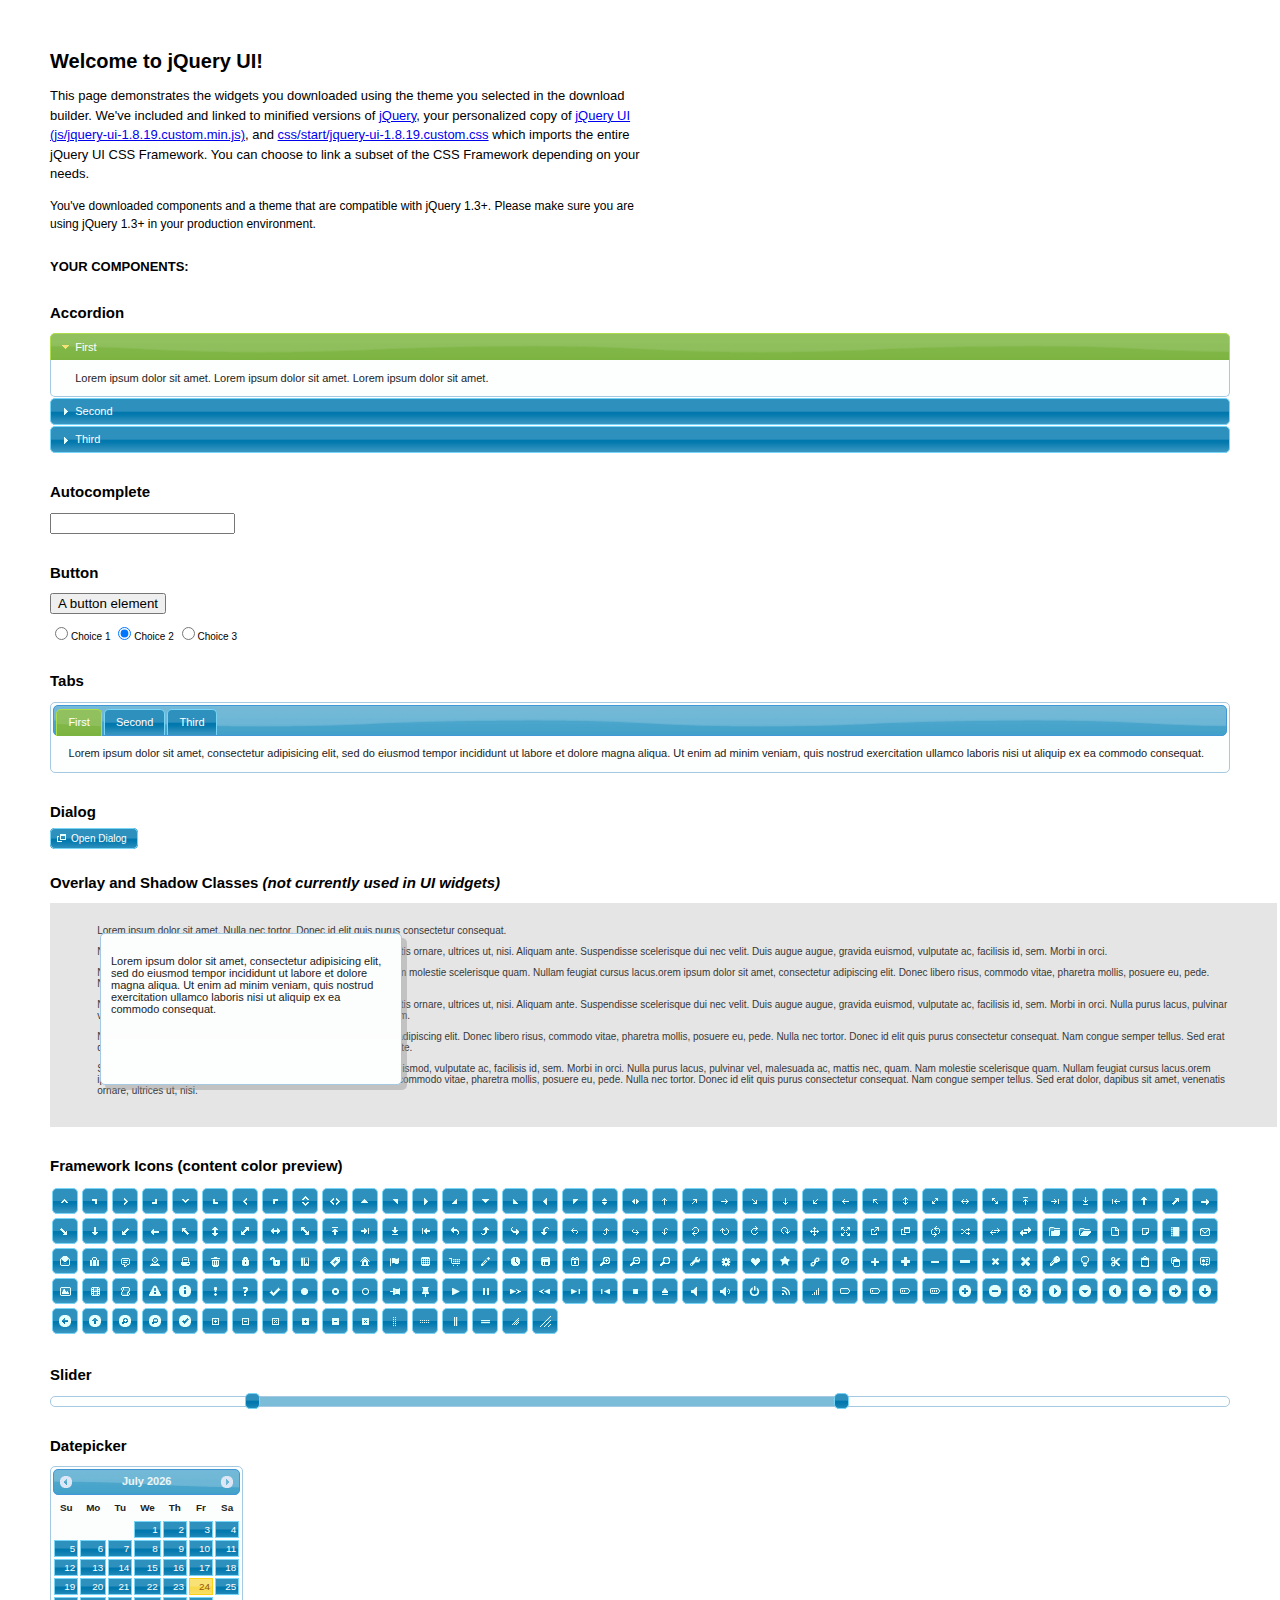
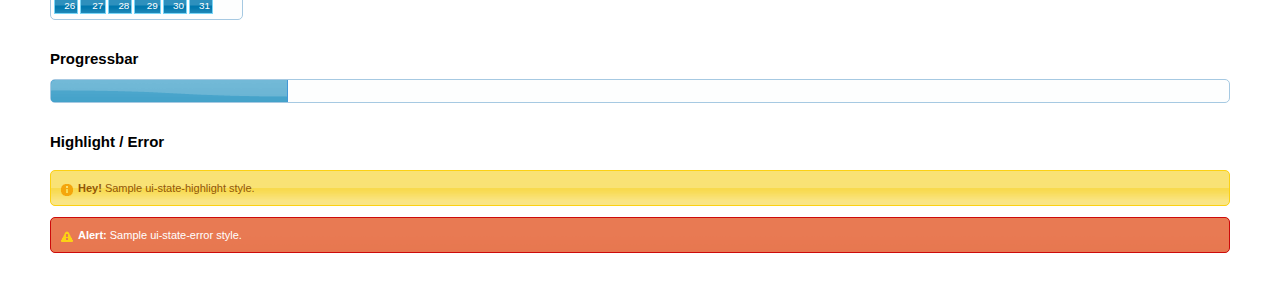
<file: jquery/index.html>
<!DOCTYPE html>
<html>
	<head>
		<meta http-equiv="Content-Type" content="text/html; charset=iso-8859-1" />
		<title>jQuery UI Example Page</title>
		<link type="text/css" href="css/start/jquery-ui-1.8.19.custom.css" rel="stylesheet" />
		<script type="text/javascript" src="js/jquery-1.7.2.min.js"></script>
		<script type="text/javascript" src="js/jquery-ui-1.8.19.custom.min.js"></script>
		<script type="text/javascript">
			$(function(){

				// Accordion
				$("#accordion").accordion({ header: "h3" });

				// Tabs
				$('#tabs').tabs();

				// Dialog
				$('#dialog').dialog({
					autoOpen: false,
					width: 600,
					buttons: {
						"Ok": function() {
							$(this).dialog("close");
						},
						"Cancel": function() {
							$(this).dialog("close");
						}
					}
				});

				// Dialog Link
				$('#dialog_link').click(function(){
					$('#dialog').dialog('open');
					return false;
				});

				// Datepicker
				$('#datepicker').datepicker({
					inline: true
				});

				// Slider
				$('#slider').slider({
					range: true,
					values: [17, 67]
				});

				// Progressbar
				$("#progressbar").progressbar({
					value: 20
				});

				//hover states on the static widgets
				$('#dialog_link, ul#icons li').hover(
					function() { $(this).addClass('ui-state-hover'); },
					function() { $(this).removeClass('ui-state-hover'); }
				);

			});
		</script>
		<style type="text/css">
			/*demo page css*/
			body{ font: 62.5% "Trebuchet MS", sans-serif; margin: 50px;}
			.demoHeaders { margin-top: 2em; }
			#dialog_link {padding: .4em 1em .4em 20px;text-decoration: none;position: relative;}
			#dialog_link span.ui-icon {margin: 0 5px 0 0;position: absolute;left: .2em;top: 50%;margin-top: -8px;}
			ul#icons {margin: 0; padding: 0;}
			ul#icons li {margin: 2px; position: relative; padding: 4px 0; cursor: pointer; float: left;  list-style: none;}
			ul#icons span.ui-icon {float: left; margin: 0 4px;}
		</style>
	</head>
	<body>
	<h1>Welcome to jQuery UI!</h1>
	<p style="font-size: 1.3em; line-height: 1.5; margin: 1em 0; width: 50%;">This page demonstrates the widgets you downloaded using the theme you selected in the download builder. We've included and linked to minified versions of <a href="js/jquery-1.7.2.min.js">jQuery</a>, your personalized copy of <a href="js/jquery-ui-1.8.19.custom.min.js">jQuery UI (js/jquery-ui-1.8.19.custom.min.js)</a>, and <a href="css/start/jquery-ui-1.8.19.custom.css">css/start/jquery-ui-1.8.19.custom.css</a> which imports the entire jQuery UI CSS Framework. You can choose to link a subset of the CSS Framework depending on your needs. </p>
	<p style="font-size: 1.2em; line-height: 1.5; margin: 1em 0; width: 50%;">You've downloaded components and a theme that are compatible with jQuery 1.3+. Please make sure you are using jQuery 1.3+ in your production environment.</p>

	<p style="font-weight: bold; margin: 2em 0 1em; font-size: 1.3em;">YOUR COMPONENTS:</p>

		<!-- Accordion -->
		<h2 class="demoHeaders">Accordion</h2>
		<div id="accordion">
			<div>
				<h3><a href="#">First</a></h3>
				<div>Lorem ipsum dolor sit amet. Lorem ipsum dolor sit amet. Lorem ipsum dolor sit amet.</div>
			</div>
			<div>
				<h3><a href="#">Second</a></h3>
				<div>Phasellus mattis tincidunt nibh.</div>
			</div>
			<div>
				<h3><a href="#">Third</a></h3>
				<div>Nam dui erat, auctor a, dignissim quis.</div>
			</div>
		</div>

		<!-- Autocomplete -->
		<h2 class="demoHeaders">Autocomplete</h2>
		<div>
			<input id="autocomplete" style="z-index: 100; position: relative" title="type &quot;a&quot;" />
		</div>

		<!-- Button -->
		<h2 class="demoHeaders">Button</h2>
		<button id="button">A button element</button>
		<form style="margin-top: 1em;">
			<div id="radioset">
				<input type="radio" id="radio1" name="radio" /><label for="radio1">Choice 1</label>
				<input type="radio" id="radio2" name="radio" checked="checked" /><label for="radio2">Choice 2</label>
				<input type="radio" id="radio3" name="radio" /><label for="radio3">Choice 3</label>
			</div>
		</form>


		<!-- Tabs -->
		<h2 class="demoHeaders">Tabs</h2>
		<div id="tabs">
			<ul>
				<li><a href="#tabs-1">First</a></li>
				<li><a href="#tabs-2">Second</a></li>
				<li><a href="#tabs-3">Third</a></li>
			</ul>
			<div id="tabs-1">Lorem ipsum dolor sit amet, consectetur adipisicing elit, sed do eiusmod tempor incididunt ut labore et dolore magna aliqua. Ut enim ad minim veniam, quis nostrud exercitation ullamco laboris nisi ut aliquip ex ea commodo consequat.</div>
			<div id="tabs-2">Phasellus mattis tincidunt nibh. Cras orci urna, blandit id, pretium vel, aliquet ornare, felis. Maecenas scelerisque sem non nisl. Fusce sed lorem in enim dictum bibendum.</div>
			<div id="tabs-3">Nam dui erat, auctor a, dignissim quis, sollicitudin eu, felis. Pellentesque nisi urna, interdum eget, sagittis et, consequat vestibulum, lacus. Mauris porttitor ullamcorper augue.</div>
		</div>

		<!-- Dialog NOTE: Dialog is not generated by UI in this demo so it can be visually styled in themeroller-->
		<h2 class="demoHeaders">Dialog</h2>
		<p><a href="#" id="dialog_link" class="ui-state-default ui-corner-all"><span class="ui-icon ui-icon-newwin"></span>Open Dialog</a></p>


		<h2 class="demoHeaders">Overlay and Shadow Classes <em>(not currently used in UI widgets)</em></h2>
		<div style="position: relative; width: 96%; height: 200px; padding:1% 4%; overflow:hidden;" class="fakewindowcontain">
			<p>Lorem ipsum dolor sit amet,  Nulla nec tortor. Donec id elit quis purus consectetur consequat. </p><p>Nam congue semper tellus. Sed erat dolor, dapibus sit amet, venenatis ornare, ultrices ut, nisi. Aliquam ante. Suspendisse scelerisque dui nec velit. Duis augue augue, gravida euismod, vulputate ac, facilisis id, sem. Morbi in orci. </p><p>Nulla purus lacus, pulvinar vel, malesuada ac, mattis nec, quam. Nam molestie scelerisque quam. Nullam feugiat cursus lacus.orem ipsum dolor sit amet, consectetur adipiscing elit. Donec libero risus, commodo vitae, pharetra mollis, posuere eu, pede. Nulla nec tortor. Donec id elit quis purus consectetur consequat. </p><p>Nam congue semper tellus. Sed erat dolor, dapibus sit amet, venenatis ornare, ultrices ut, nisi. Aliquam ante. Suspendisse scelerisque dui nec velit. Duis augue augue, gravida euismod, vulputate ac, facilisis id, sem. Morbi in orci. Nulla purus lacus, pulvinar vel, malesuada ac, mattis nec, quam. Nam molestie scelerisque quam. </p><p>Nullam feugiat cursus lacus.orem ipsum dolor sit amet, consectetur adipiscing elit. Donec libero risus, commodo vitae, pharetra mollis, posuere eu, pede. Nulla nec tortor. Donec id elit quis purus consectetur consequat. Nam congue semper tellus. Sed erat dolor, dapibus sit amet, venenatis ornare, ultrices ut, nisi. Aliquam ante. </p><p>Suspendisse scelerisque dui nec velit. Duis augue augue, gravida euismod, vulputate ac, facilisis id, sem. Morbi in orci. Nulla purus lacus, pulvinar vel, malesuada ac, mattis nec, quam. Nam molestie scelerisque quam. Nullam feugiat cursus lacus.orem ipsum dolor sit amet, consectetur adipiscing elit. Donec libero risus, commodo vitae, pharetra mollis, posuere eu, pede. Nulla nec tortor. Donec id elit quis purus consectetur consequat. Nam congue semper tellus. Sed erat dolor, dapibus sit amet, venenatis ornare, ultrices ut, nisi. </p>

			<!-- ui-dialog -->
			<div class="ui-overlay"><div class="ui-widget-overlay"></div><div class="ui-widget-shadow ui-corner-all" style="width: 302px; height: 152px; position: absolute; left: 50px; top: 30px;"></div></div>
			<div style="position: absolute; width: 280px; height: 130px;left: 50px; top: 30px; padding: 10px;" class="ui-widget ui-widget-content ui-corner-all">
				<div class="ui-dialog-content ui-widget-content" style="background: none; border: 0;">
					<p>Lorem ipsum dolor sit amet, consectetur adipisicing elit, sed do eiusmod tempor incididunt ut labore et dolore magna aliqua. Ut enim ad minim veniam, quis nostrud exercitation ullamco laboris nisi ut aliquip ex ea commodo consequat.</p>
				</div>
			</div>

		</div>


		<!-- ui-dialog -->
		<div id="dialog" title="Dialog Title">
			<p>Lorem ipsum dolor sit amet, consectetur adipisicing elit, sed do eiusmod tempor incididunt ut labore et dolore magna aliqua. Ut enim ad minim veniam, quis nostrud exercitation ullamco laboris nisi ut aliquip ex ea commodo consequat.</p>
		</div>


		<h2 class="demoHeaders">Framework Icons (content color preview)</h2>
		<ul id="icons" class="ui-widget ui-helper-clearfix">

		<li class="ui-state-default ui-corner-all" title=".ui-icon-carat-1-n"><span class="ui-icon ui-icon-carat-1-n"></span></li>
		<li class="ui-state-default ui-corner-all" title=".ui-icon-carat-1-ne"><span class="ui-icon ui-icon-carat-1-ne"></span></li>
		<li class="ui-state-default ui-corner-all" title=".ui-icon-carat-1-e"><span class="ui-icon ui-icon-carat-1-e"></span></li>

		<li class="ui-state-default ui-corner-all" title=".ui-icon-carat-1-se"><span class="ui-icon ui-icon-carat-1-se"></span></li>
		<li class="ui-state-default ui-corner-all" title=".ui-icon-carat-1-s"><span class="ui-icon ui-icon-carat-1-s"></span></li>
		<li class="ui-state-default ui-corner-all" title=".ui-icon-carat-1-sw"><span class="ui-icon ui-icon-carat-1-sw"></span></li>
		<li class="ui-state-default ui-corner-all" title=".ui-icon-carat-1-w"><span class="ui-icon ui-icon-carat-1-w"></span></li>
		<li class="ui-state-default ui-corner-all" title=".ui-icon-carat-1-nw"><span class="ui-icon ui-icon-carat-1-nw"></span></li>
		<li class="ui-state-default ui-corner-all" title=".ui-icon-carat-2-n-s"><span class="ui-icon ui-icon-carat-2-n-s"></span></li>
		<li class="ui-state-default ui-corner-all" title=".ui-icon-carat-2-e-w"><span class="ui-icon ui-icon-carat-2-e-w"></span></li>
		<li class="ui-state-default ui-corner-all" title=".ui-icon-triangle-1-n"><span class="ui-icon ui-icon-triangle-1-n"></span></li>
		<li class="ui-state-default ui-corner-all" title=".ui-icon-triangle-1-ne"><span class="ui-icon ui-icon-triangle-1-ne"></span></li>

		<li class="ui-state-default ui-corner-all" title=".ui-icon-triangle-1-e"><span class="ui-icon ui-icon-triangle-1-e"></span></li>
		<li class="ui-state-default ui-corner-all" title=".ui-icon-triangle-1-se"><span class="ui-icon ui-icon-triangle-1-se"></span></li>
		<li class="ui-state-default ui-corner-all" title=".ui-icon-triangle-1-s"><span class="ui-icon ui-icon-triangle-1-s"></span></li>
		<li class="ui-state-default ui-corner-all" title=".ui-icon-triangle-1-sw"><span class="ui-icon ui-icon-triangle-1-sw"></span></li>
		<li class="ui-state-default ui-corner-all" title=".ui-icon-triangle-1-w"><span class="ui-icon ui-icon-triangle-1-w"></span></li>
		<li class="ui-state-default ui-corner-all" title=".ui-icon-triangle-1-nw"><span class="ui-icon ui-icon-triangle-1-nw"></span></li>
		<li class="ui-state-default ui-corner-all" title=".ui-icon-triangle-2-n-s"><span class="ui-icon ui-icon-triangle-2-n-s"></span></li>
		<li class="ui-state-default ui-corner-all" title=".ui-icon-triangle-2-e-w"><span class="ui-icon ui-icon-triangle-2-e-w"></span></li>
		<li class="ui-state-default ui-corner-all" title=".ui-icon-arrow-1-n"><span class="ui-icon ui-icon-arrow-1-n"></span></li>

		<li class="ui-state-default ui-corner-all" title=".ui-icon-arrow-1-ne"><span class="ui-icon ui-icon-arrow-1-ne"></span></li>
		<li class="ui-state-default ui-corner-all" title=".ui-icon-arrow-1-e"><span class="ui-icon ui-icon-arrow-1-e"></span></li>
		<li class="ui-state-default ui-corner-all" title=".ui-icon-arrow-1-se"><span class="ui-icon ui-icon-arrow-1-se"></span></li>
		<li class="ui-state-default ui-corner-all" title=".ui-icon-arrow-1-s"><span class="ui-icon ui-icon-arrow-1-s"></span></li>
		<li class="ui-state-default ui-corner-all" title=".ui-icon-arrow-1-sw"><span class="ui-icon ui-icon-arrow-1-sw"></span></li>
		<li class="ui-state-default ui-corner-all" title=".ui-icon-arrow-1-w"><span class="ui-icon ui-icon-arrow-1-w"></span></li>
		<li class="ui-state-default ui-corner-all" title=".ui-icon-arrow-1-nw"><span class="ui-icon ui-icon-arrow-1-nw"></span></li>
		<li class="ui-state-default ui-corner-all" title=".ui-icon-arrow-2-n-s"><span class="ui-icon ui-icon-arrow-2-n-s"></span></li>
		<li class="ui-state-default ui-corner-all" title=".ui-icon-arrow-2-ne-sw"><span class="ui-icon ui-icon-arrow-2-ne-sw"></span></li>

		<li class="ui-state-default ui-corner-all" title=".ui-icon-arrow-2-e-w"><span class="ui-icon ui-icon-arrow-2-e-w"></span></li>
		<li class="ui-state-default ui-corner-all" title=".ui-icon-arrow-2-se-nw"><span class="ui-icon ui-icon-arrow-2-se-nw"></span></li>
		<li class="ui-state-default ui-corner-all" title=".ui-icon-arrowstop-1-n"><span class="ui-icon ui-icon-arrowstop-1-n"></span></li>
		<li class="ui-state-default ui-corner-all" title=".ui-icon-arrowstop-1-e"><span class="ui-icon ui-icon-arrowstop-1-e"></span></li>
		<li class="ui-state-default ui-corner-all" title=".ui-icon-arrowstop-1-s"><span class="ui-icon ui-icon-arrowstop-1-s"></span></li>
		<li class="ui-state-default ui-corner-all" title=".ui-icon-arrowstop-1-w"><span class="ui-icon ui-icon-arrowstop-1-w"></span></li>
		<li class="ui-state-default ui-corner-all" title=".ui-icon-arrowthick-1-n"><span class="ui-icon ui-icon-arrowthick-1-n"></span></li>
		<li class="ui-state-default ui-corner-all" title=".ui-icon-arrowthick-1-ne"><span class="ui-icon ui-icon-arrowthick-1-ne"></span></li>
		<li class="ui-state-default ui-corner-all" title=".ui-icon-arrowthick-1-e"><span class="ui-icon ui-icon-arrowthick-1-e"></span></li>

		<li class="ui-state-default ui-corner-all" title=".ui-icon-arrowthick-1-se"><span class="ui-icon ui-icon-arrowthick-1-se"></span></li>
		<li class="ui-state-default ui-corner-all" title=".ui-icon-arrowthick-1-s"><span class="ui-icon ui-icon-arrowthick-1-s"></span></li>
		<li class="ui-state-default ui-corner-all" title=".ui-icon-arrowthick-1-sw"><span class="ui-icon ui-icon-arrowthick-1-sw"></span></li>
		<li class="ui-state-default ui-corner-all" title=".ui-icon-arrowthick-1-w"><span class="ui-icon ui-icon-arrowthick-1-w"></span></li>
		<li class="ui-state-default ui-corner-all" title=".ui-icon-arrowthick-1-nw"><span class="ui-icon ui-icon-arrowthick-1-nw"></span></li>
		<li class="ui-state-default ui-corner-all" title=".ui-icon-arrowthick-2-n-s"><span class="ui-icon ui-icon-arrowthick-2-n-s"></span></li>
		<li class="ui-state-default ui-corner-all" title=".ui-icon-arrowthick-2-ne-sw"><span class="ui-icon ui-icon-arrowthick-2-ne-sw"></span></li>
		<li class="ui-state-default ui-corner-all" title=".ui-icon-arrowthick-2-e-w"><span class="ui-icon ui-icon-arrowthick-2-e-w"></span></li>
		<li class="ui-state-default ui-corner-all" title=".ui-icon-arrowthick-2-se-nw"><span class="ui-icon ui-icon-arrowthick-2-se-nw"></span></li>

		<li class="ui-state-default ui-corner-all" title=".ui-icon-arrowthickstop-1-n"><span class="ui-icon ui-icon-arrowthickstop-1-n"></span></li>
		<li class="ui-state-default ui-corner-all" title=".ui-icon-arrowthickstop-1-e"><span class="ui-icon ui-icon-arrowthickstop-1-e"></span></li>
		<li class="ui-state-default ui-corner-all" title=".ui-icon-arrowthickstop-1-s"><span class="ui-icon ui-icon-arrowthickstop-1-s"></span></li>
		<li class="ui-state-default ui-corner-all" title=".ui-icon-arrowthickstop-1-w"><span class="ui-icon ui-icon-arrowthickstop-1-w"></span></li>
		<li class="ui-state-default ui-corner-all" title=".ui-icon-arrowreturnthick-1-w"><span class="ui-icon ui-icon-arrowreturnthick-1-w"></span></li>
		<li class="ui-state-default ui-corner-all" title=".ui-icon-arrowreturnthick-1-n"><span class="ui-icon ui-icon-arrowreturnthick-1-n"></span></li>
		<li class="ui-state-default ui-corner-all" title=".ui-icon-arrowreturnthick-1-e"><span class="ui-icon ui-icon-arrowreturnthick-1-e"></span></li>
		<li class="ui-state-default ui-corner-all" title=".ui-icon-arrowreturnthick-1-s"><span class="ui-icon ui-icon-arrowreturnthick-1-s"></span></li>
		<li class="ui-state-default ui-corner-all" title=".ui-icon-arrowreturn-1-w"><span class="ui-icon ui-icon-arrowreturn-1-w"></span></li>

		<li class="ui-state-default ui-corner-all" title=".ui-icon-arrowreturn-1-n"><span class="ui-icon ui-icon-arrowreturn-1-n"></span></li>
		<li class="ui-state-default ui-corner-all" title=".ui-icon-arrowreturn-1-e"><span class="ui-icon ui-icon-arrowreturn-1-e"></span></li>
		<li class="ui-state-default ui-corner-all" title=".ui-icon-arrowreturn-1-s"><span class="ui-icon ui-icon-arrowreturn-1-s"></span></li>
		<li class="ui-state-default ui-corner-all" title=".ui-icon-arrowrefresh-1-w"><span class="ui-icon ui-icon-arrowrefresh-1-w"></span></li>
		<li class="ui-state-default ui-corner-all" title=".ui-icon-arrowrefresh-1-n"><span class="ui-icon ui-icon-arrowrefresh-1-n"></span></li>
		<li class="ui-state-default ui-corner-all" title=".ui-icon-arrowrefresh-1-e"><span class="ui-icon ui-icon-arrowrefresh-1-e"></span></li>
		<li class="ui-state-default ui-corner-all" title=".ui-icon-arrowrefresh-1-s"><span class="ui-icon ui-icon-arrowrefresh-1-s"></span></li>
		<li class="ui-state-default ui-corner-all" title=".ui-icon-arrow-4"><span class="ui-icon ui-icon-arrow-4"></span></li>
		<li class="ui-state-default ui-corner-all" title=".ui-icon-arrow-4-diag"><span class="ui-icon ui-icon-arrow-4-diag"></span></li>

		<li class="ui-state-default ui-corner-all" title=".ui-icon-extlink"><span class="ui-icon ui-icon-extlink"></span></li>
		<li class="ui-state-default ui-corner-all" title=".ui-icon-newwin"><span class="ui-icon ui-icon-newwin"></span></li>
		<li class="ui-state-default ui-corner-all" title=".ui-icon-refresh"><span class="ui-icon ui-icon-refresh"></span></li>
		<li class="ui-state-default ui-corner-all" title=".ui-icon-shuffle"><span class="ui-icon ui-icon-shuffle"></span></li>
		<li class="ui-state-default ui-corner-all" title=".ui-icon-transfer-e-w"><span class="ui-icon ui-icon-transfer-e-w"></span></li>
		<li class="ui-state-default ui-corner-all" title=".ui-icon-transferthick-e-w"><span class="ui-icon ui-icon-transferthick-e-w"></span></li>
		<li class="ui-state-default ui-corner-all" title=".ui-icon-folder-collapsed"><span class="ui-icon ui-icon-folder-collapsed"></span></li>
		<li class="ui-state-default ui-corner-all" title=".ui-icon-folder-open"><span class="ui-icon ui-icon-folder-open"></span></li>
		<li class="ui-state-default ui-corner-all" title=".ui-icon-document"><span class="ui-icon ui-icon-document"></span></li>

		<li class="ui-state-default ui-corner-all" title=".ui-icon-document-b"><span class="ui-icon ui-icon-document-b"></span></li>
		<li class="ui-state-default ui-corner-all" title=".ui-icon-note"><span class="ui-icon ui-icon-note"></span></li>
		<li class="ui-state-default ui-corner-all" title=".ui-icon-mail-closed"><span class="ui-icon ui-icon-mail-closed"></span></li>
		<li class="ui-state-default ui-corner-all" title=".ui-icon-mail-open"><span class="ui-icon ui-icon-mail-open"></span></li>
		<li class="ui-state-default ui-corner-all" title=".ui-icon-suitcase"><span class="ui-icon ui-icon-suitcase"></span></li>
		<li class="ui-state-default ui-corner-all" title=".ui-icon-comment"><span class="ui-icon ui-icon-comment"></span></li>
		<li class="ui-state-default ui-corner-all" title=".ui-icon-person"><span class="ui-icon ui-icon-person"></span></li>
		<li class="ui-state-default ui-corner-all" title=".ui-icon-print"><span class="ui-icon ui-icon-print"></span></li>
		<li class="ui-state-default ui-corner-all" title=".ui-icon-trash"><span class="ui-icon ui-icon-trash"></span></li>

		<li class="ui-state-default ui-corner-all" title=".ui-icon-locked"><span class="ui-icon ui-icon-locked"></span></li>
		<li class="ui-state-default ui-corner-all" title=".ui-icon-unlocked"><span class="ui-icon ui-icon-unlocked"></span></li>
		<li class="ui-state-default ui-corner-all" title=".ui-icon-bookmark"><span class="ui-icon ui-icon-bookmark"></span></li>
		<li class="ui-state-default ui-corner-all" title=".ui-icon-tag"><span class="ui-icon ui-icon-tag"></span></li>
		<li class="ui-state-default ui-corner-all" title=".ui-icon-home"><span class="ui-icon ui-icon-home"></span></li>
		<li class="ui-state-default ui-corner-all" title=".ui-icon-flag"><span class="ui-icon ui-icon-flag"></span></li>
		<li class="ui-state-default ui-corner-all" title=".ui-icon-calculator"><span class="ui-icon ui-icon-calculator"></span></li>
		<li class="ui-state-default ui-corner-all" title=".ui-icon-cart"><span class="ui-icon ui-icon-cart"></span></li>
		<li class="ui-state-default ui-corner-all" title=".ui-icon-pencil"><span class="ui-icon ui-icon-pencil"></span></li>

		<li class="ui-state-default ui-corner-all" title=".ui-icon-clock"><span class="ui-icon ui-icon-clock"></span></li>
		<li class="ui-state-default ui-corner-all" title=".ui-icon-disk"><span class="ui-icon ui-icon-disk"></span></li>
		<li class="ui-state-default ui-corner-all" title=".ui-icon-calendar"><span class="ui-icon ui-icon-calendar"></span></li>
		<li class="ui-state-default ui-corner-all" title=".ui-icon-zoomin"><span class="ui-icon ui-icon-zoomin"></span></li>
		<li class="ui-state-default ui-corner-all" title=".ui-icon-zoomout"><span class="ui-icon ui-icon-zoomout"></span></li>
		<li class="ui-state-default ui-corner-all" title=".ui-icon-search"><span class="ui-icon ui-icon-search"></span></li>
		<li class="ui-state-default ui-corner-all" title=".ui-icon-wrench"><span class="ui-icon ui-icon-wrench"></span></li>
		<li class="ui-state-default ui-corner-all" title=".ui-icon-gear"><span class="ui-icon ui-icon-gear"></span></li>
		<li class="ui-state-default ui-corner-all" title=".ui-icon-heart"><span class="ui-icon ui-icon-heart"></span></li>

		<li class="ui-state-default ui-corner-all" title=".ui-icon-star"><span class="ui-icon ui-icon-star"></span></li>
		<li class="ui-state-default ui-corner-all" title=".ui-icon-link"><span class="ui-icon ui-icon-link"></span></li>
		<li class="ui-state-default ui-corner-all" title=".ui-icon-cancel"><span class="ui-icon ui-icon-cancel"></span></li>
		<li class="ui-state-default ui-corner-all" title=".ui-icon-plus"><span class="ui-icon ui-icon-plus"></span></li>
		<li class="ui-state-default ui-corner-all" title=".ui-icon-plusthick"><span class="ui-icon ui-icon-plusthick"></span></li>
		<li class="ui-state-default ui-corner-all" title=".ui-icon-minus"><span class="ui-icon ui-icon-minus"></span></li>
		<li class="ui-state-default ui-corner-all" title=".ui-icon-minusthick"><span class="ui-icon ui-icon-minusthick"></span></li>
		<li class="ui-state-default ui-corner-all" title=".ui-icon-close"><span class="ui-icon ui-icon-close"></span></li>
		<li class="ui-state-default ui-corner-all" title=".ui-icon-closethick"><span class="ui-icon ui-icon-closethick"></span></li>

		<li class="ui-state-default ui-corner-all" title=".ui-icon-key"><span class="ui-icon ui-icon-key"></span></li>
		<li class="ui-state-default ui-corner-all" title=".ui-icon-lightbulb"><span class="ui-icon ui-icon-lightbulb"></span></li>
		<li class="ui-state-default ui-corner-all" title=".ui-icon-scissors"><span class="ui-icon ui-icon-scissors"></span></li>
		<li class="ui-state-default ui-corner-all" title=".ui-icon-clipboard"><span class="ui-icon ui-icon-clipboard"></span></li>
		<li class="ui-state-default ui-corner-all" title=".ui-icon-copy"><span class="ui-icon ui-icon-copy"></span></li>
		<li class="ui-state-default ui-corner-all" title=".ui-icon-contact"><span class="ui-icon ui-icon-contact"></span></li>
		<li class="ui-state-default ui-corner-all" title=".ui-icon-image"><span class="ui-icon ui-icon-image"></span></li>
		<li class="ui-state-default ui-corner-all" title=".ui-icon-video"><span class="ui-icon ui-icon-video"></span></li>
		<li class="ui-state-default ui-corner-all" title=".ui-icon-script"><span class="ui-icon ui-icon-script"></span></li>
		<li class="ui-state-default ui-corner-all" title=".ui-icon-alert"><span class="ui-icon ui-icon-alert"></span></li>

		<li class="ui-state-default ui-corner-all" title=".ui-icon-info"><span class="ui-icon ui-icon-info"></span></li>
		<li class="ui-state-default ui-corner-all" title=".ui-icon-notice"><span class="ui-icon ui-icon-notice"></span></li>
		<li class="ui-state-default ui-corner-all" title=".ui-icon-help"><span class="ui-icon ui-icon-help"></span></li>
		<li class="ui-state-default ui-corner-all" title=".ui-icon-check"><span class="ui-icon ui-icon-check"></span></li>
		<li class="ui-state-default ui-corner-all" title=".ui-icon-bullet"><span class="ui-icon ui-icon-bullet"></span></li>
		<li class="ui-state-default ui-corner-all" title=".ui-icon-radio-off"><span class="ui-icon ui-icon-radio-off"></span></li>
		<li class="ui-state-default ui-corner-all" title=".ui-icon-radio-on"><span class="ui-icon ui-icon-radio-on"></span></li>
		<li class="ui-state-default ui-corner-all" title=".ui-icon-pin-w"><span class="ui-icon ui-icon-pin-w"></span></li>
		<li class="ui-state-default ui-corner-all" title=".ui-icon-pin-s"><span class="ui-icon ui-icon-pin-s"></span></li>
		<li class="ui-state-default ui-corner-all" title=".ui-icon-play"><span class="ui-icon ui-icon-play"></span></li>
		<li class="ui-state-default ui-corner-all" title=".ui-icon-pause"><span class="ui-icon ui-icon-pause"></span></li>

		<li class="ui-state-default ui-corner-all" title=".ui-icon-seek-next"><span class="ui-icon ui-icon-seek-next"></span></li>
		<li class="ui-state-default ui-corner-all" title=".ui-icon-seek-prev"><span class="ui-icon ui-icon-seek-prev"></span></li>
		<li class="ui-state-default ui-corner-all" title=".ui-icon-seek-end"><span class="ui-icon ui-icon-seek-end"></span></li>
		<li class="ui-state-default ui-corner-all" title=".ui-icon-seek-first"><span class="ui-icon ui-icon-seek-first"></span></li>
		<li class="ui-state-default ui-corner-all" title=".ui-icon-stop"><span class="ui-icon ui-icon-stop"></span></li>
		<li class="ui-state-default ui-corner-all" title=".ui-icon-eject"><span class="ui-icon ui-icon-eject"></span></li>
		<li class="ui-state-default ui-corner-all" title=".ui-icon-volume-off"><span class="ui-icon ui-icon-volume-off"></span></li>
		<li class="ui-state-default ui-corner-all" title=".ui-icon-volume-on"><span class="ui-icon ui-icon-volume-on"></span></li>
		<li class="ui-state-default ui-corner-all" title=".ui-icon-power"><span class="ui-icon ui-icon-power"></span></li>

		<li class="ui-state-default ui-corner-all" title=".ui-icon-signal-diag"><span class="ui-icon ui-icon-signal-diag"></span></li>
		<li class="ui-state-default ui-corner-all" title=".ui-icon-signal"><span class="ui-icon ui-icon-signal"></span></li>
		<li class="ui-state-default ui-corner-all" title=".ui-icon-battery-0"><span class="ui-icon ui-icon-battery-0"></span></li>
		<li class="ui-state-default ui-corner-all" title=".ui-icon-battery-1"><span class="ui-icon ui-icon-battery-1"></span></li>
		<li class="ui-state-default ui-corner-all" title=".ui-icon-battery-2"><span class="ui-icon ui-icon-battery-2"></span></li>
		<li class="ui-state-default ui-corner-all" title=".ui-icon-battery-3"><span class="ui-icon ui-icon-battery-3"></span></li>
		<li class="ui-state-default ui-corner-all" title=".ui-icon-circle-plus"><span class="ui-icon ui-icon-circle-plus"></span></li>
		<li class="ui-state-default ui-corner-all" title=".ui-icon-circle-minus"><span class="ui-icon ui-icon-circle-minus"></span></li>
		<li class="ui-state-default ui-corner-all" title=".ui-icon-circle-close"><span class="ui-icon ui-icon-circle-close"></span></li>

		<li class="ui-state-default ui-corner-all" title=".ui-icon-circle-triangle-e"><span class="ui-icon ui-icon-circle-triangle-e"></span></li>
		<li class="ui-state-default ui-corner-all" title=".ui-icon-circle-triangle-s"><span class="ui-icon ui-icon-circle-triangle-s"></span></li>
		<li class="ui-state-default ui-corner-all" title=".ui-icon-circle-triangle-w"><span class="ui-icon ui-icon-circle-triangle-w"></span></li>
		<li class="ui-state-default ui-corner-all" title=".ui-icon-circle-triangle-n"><span class="ui-icon ui-icon-circle-triangle-n"></span></li>
		<li class="ui-state-default ui-corner-all" title=".ui-icon-circle-arrow-e"><span class="ui-icon ui-icon-circle-arrow-e"></span></li>
		<li class="ui-state-default ui-corner-all" title=".ui-icon-circle-arrow-s"><span class="ui-icon ui-icon-circle-arrow-s"></span></li>
		<li class="ui-state-default ui-corner-all" title=".ui-icon-circle-arrow-w"><span class="ui-icon ui-icon-circle-arrow-w"></span></li>
		<li class="ui-state-default ui-corner-all" title=".ui-icon-circle-arrow-n"><span class="ui-icon ui-icon-circle-arrow-n"></span></li>
		<li class="ui-state-default ui-corner-all" title=".ui-icon-circle-zoomin"><span class="ui-icon ui-icon-circle-zoomin"></span></li>

		<li class="ui-state-default ui-corner-all" title=".ui-icon-circle-zoomout"><span class="ui-icon ui-icon-circle-zoomout"></span></li>
		<li class="ui-state-default ui-corner-all" title=".ui-icon-circle-check"><span class="ui-icon ui-icon-circle-check"></span></li>
		<li class="ui-state-default ui-corner-all" title=".ui-icon-circlesmall-plus"><span class="ui-icon ui-icon-circlesmall-plus"></span></li>
		<li class="ui-state-default ui-corner-all" title=".ui-icon-circlesmall-minus"><span class="ui-icon ui-icon-circlesmall-minus"></span></li>
		<li class="ui-state-default ui-corner-all" title=".ui-icon-circlesmall-close"><span class="ui-icon ui-icon-circlesmall-close"></span></li>
		<li class="ui-state-default ui-corner-all" title=".ui-icon-squaresmall-plus"><span class="ui-icon ui-icon-squaresmall-plus"></span></li>
		<li class="ui-state-default ui-corner-all" title=".ui-icon-squaresmall-minus"><span class="ui-icon ui-icon-squaresmall-minus"></span></li>
		<li class="ui-state-default ui-corner-all" title=".ui-icon-squaresmall-close"><span class="ui-icon ui-icon-squaresmall-close"></span></li>
		<li class="ui-state-default ui-corner-all" title=".ui-icon-grip-dotted-vertical"><span class="ui-icon ui-icon-grip-dotted-vertical"></span></li>

		<li class="ui-state-default ui-corner-all" title=".ui-icon-grip-dotted-horizontal"><span class="ui-icon ui-icon-grip-dotted-horizontal"></span></li>
		<li class="ui-state-default ui-corner-all" title=".ui-icon-grip-solid-vertical"><span class="ui-icon ui-icon-grip-solid-vertical"></span></li>
		<li class="ui-state-default ui-corner-all" title=".ui-icon-grip-solid-horizontal"><span class="ui-icon ui-icon-grip-solid-horizontal"></span></li>
		<li class="ui-state-default ui-corner-all" title=".ui-icon-gripsmall-diagonal-se"><span class="ui-icon ui-icon-gripsmall-diagonal-se"></span></li>
		<li class="ui-state-default ui-corner-all" title=".ui-icon-grip-diagonal-se"><span class="ui-icon ui-icon-grip-diagonal-se"></span></li>
		</ul>


		<!-- Slider -->
		<h2 class="demoHeaders">Slider</h2>
		<div id="slider"></div>

		<!-- Datepicker -->
		<h2 class="demoHeaders">Datepicker</h2>
		<div id="datepicker"></div>

		<!-- Progressbar -->
		<h2 class="demoHeaders">Progressbar</h2>
		<div id="progressbar"></div>

		<!-- Highlight / Error -->
		<h2 class="demoHeaders">Highlight / Error</h2>
		<div class="ui-widget">
			<div class="ui-state-highlight ui-corner-all" style="margin-top: 20px; padding: 0 .7em;">
				<p><span class="ui-icon ui-icon-info" style="float: left; margin-right: .3em;"></span>
				<strong>Hey!</strong> Sample ui-state-highlight style.</p>
			</div>
		</div>
		<br/>
		<div class="ui-widget">
			<div class="ui-state-error ui-corner-all" style="padding: 0 .7em;">
				<p><span class="ui-icon ui-icon-alert" style="float: left; margin-right: .3em;"></span>
				<strong>Alert:</strong> Sample ui-state-error style.</p>
			</div>
		</div>

	</body>
</html>
</file>
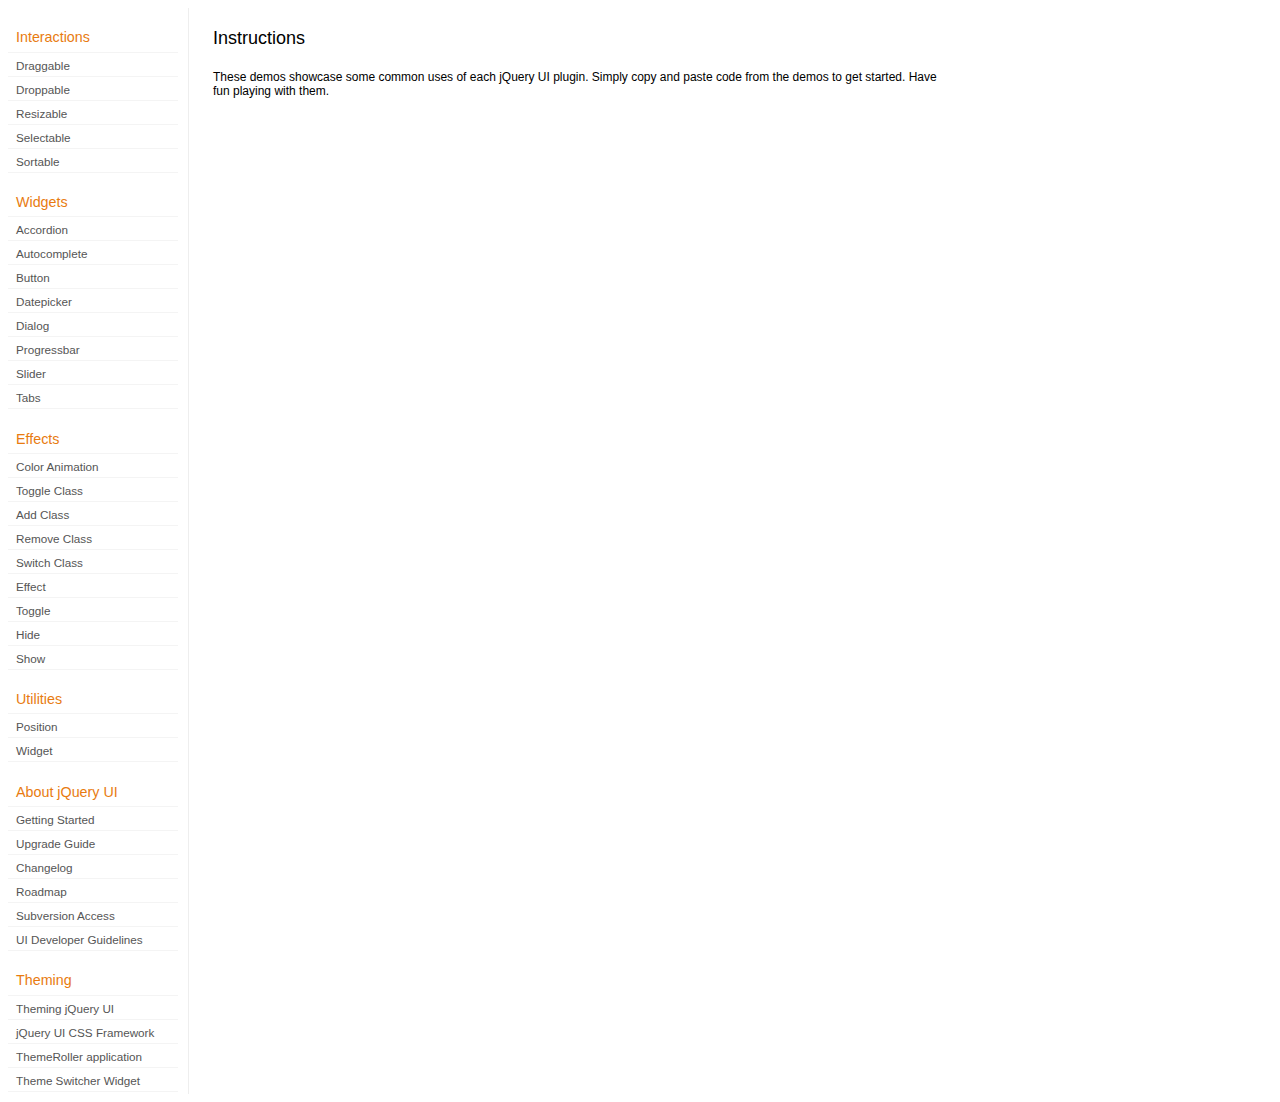
<file: jquery/development-bundle/demos/index.html>
<!DOCTYPE html>
<html lang="en">
<head>
	<meta charset="utf-8">
	<title>jQuery UI Demos</title>
	<link rel="stylesheet" href="../themes/base/jquery.ui.all.css">
	<link rel="stylesheet" href="demos.css">
	<script src="../jquery-1.7.2.js"></script>
	<script src="../external/jquery.bgiframe-2.1.2.js"></script>
	<script src="../ui/jquery.ui.core.js"></script>
	<script src="../ui/jquery.ui.widget.js"></script>
	<script src="../ui/jquery.ui.mouse.js"></script>
	<script src="../ui/jquery.ui.accordion.js"></script>
	<script src="../ui/jquery.ui.autocomplete.js"></script>
	<script src="../ui/jquery.ui.button.js"></script>
	<script src="../ui/jquery.ui.datepicker.js"></script>
	<script src="../ui/jquery.ui.dialog.js"></script>
	<script src="../ui/jquery.ui.draggable.js"></script>
	<script src="../ui/jquery.ui.droppable.js"></script>
	<script src="../ui/jquery.ui.position.js"></script>
	<script src="../ui/jquery.ui.progressbar.js"></script>
	<script src="../ui/jquery.ui.resizable.js"></script>
	<script src="../ui/jquery.ui.selectable.js"></script>
	<script src="../ui/jquery.ui.slider.js"></script>
	<script src="../ui/jquery.ui.sortable.js"></script>
	<script src="../ui/jquery.ui.tabs.js"></script>
	<script src="../ui/jquery.effects.core.js"></script>
	<script src="../ui/jquery.effects.blind.js"></script>
	<script src="../ui/jquery.effects.bounce.js"></script>
	<script src="../ui/jquery.effects.clip.js"></script>
	<script src="../ui/jquery.effects.drop.js"></script>
	<script src="../ui/jquery.effects.explode.js"></script>
	<script src="../ui/jquery.effects.fold.js"></script>
	<script src="../ui/jquery.effects.highlight.js"></script>
	<script src="../ui/jquery.effects.pulsate.js"></script>
	<script src="../ui/jquery.effects.scale.js"></script>
	<script src="../ui/jquery.effects.shake.js"></script>
	<script src="../ui/jquery.effects.slide.js"></script>
	<script src="../ui/jquery.effects.transfer.js"></script>
	<script src="../ui/i18n/jquery.ui.datepicker-af.js"></script>
	<script src="../ui/i18n/jquery.ui.datepicker-ar.js"></script>
	<script src="../ui/i18n/jquery.ui.datepicker-ar-DZ.js"></script>
	<script src="../ui/i18n/jquery.ui.datepicker-az.js"></script>
	<script src="../ui/i18n/jquery.ui.datepicker-bs.js"></script>
	<script src="../ui/i18n/jquery.ui.datepicker-bg.js"></script>
	<script src="../ui/i18n/jquery.ui.datepicker-ca.js"></script>
	<script src="../ui/i18n/jquery.ui.datepicker-cs.js"></script>
	<script src="../ui/i18n/jquery.ui.datepicker-cy-GB.js"></script>
	<script src="../ui/i18n/jquery.ui.datepicker-da.js"></script>
	<script src="../ui/i18n/jquery.ui.datepicker-de.js"></script>
	<script src="../ui/i18n/jquery.ui.datepicker-el.js"></script>
	<script src="../ui/i18n/jquery.ui.datepicker-en-AU.js"></script>
	<script src="../ui/i18n/jquery.ui.datepicker-en-GB.js"></script>
	<script src="../ui/i18n/jquery.ui.datepicker-en-NZ.js"></script>
	<script src="../ui/i18n/jquery.ui.datepicker-eo.js"></script>
	<script src="../ui/i18n/jquery.ui.datepicker-es.js"></script>
	<script src="../ui/i18n/jquery.ui.datepicker-et.js"></script>
	<script src="../ui/i18n/jquery.ui.datepicker-eu.js"></script>
	<script src="../ui/i18n/jquery.ui.datepicker-fa.js"></script>
	<script src="../ui/i18n/jquery.ui.datepicker-fi.js"></script>
	<script src="../ui/i18n/jquery.ui.datepicker-fo.js"></script>
	<script src="../ui/i18n/jquery.ui.datepicker-fr.js"></script>
	<script src="../ui/i18n/jquery.ui.datepicker-fr-CH.js"></script>
	<script src="../ui/i18n/jquery.ui.datepicker-ge.js"></script>
	<script src="../ui/i18n/jquery.ui.datepicker-gl.js"></script>
	<script src="../ui/i18n/jquery.ui.datepicker-he.js"></script>
	<script src="../ui/i18n/jquery.ui.datepicker-hi.js"></script>
	<script src="../ui/i18n/jquery.ui.datepicker-hr.js"></script>
	<script src="../ui/i18n/jquery.ui.datepicker-hu.js"></script>
	<script src="../ui/i18n/jquery.ui.datepicker-hy.js"></script>
	<script src="../ui/i18n/jquery.ui.datepicker-id.js"></script>
	<script src="../ui/i18n/jquery.ui.datepicker-is.js"></script>
	<script src="../ui/i18n/jquery.ui.datepicker-it.js"></script>
	<script src="../ui/i18n/jquery.ui.datepicker-ja.js"></script>
	<script src="../ui/i18n/jquery.ui.datepicker-kk.js"></script>
	<script src="../ui/i18n/jquery.ui.datepicker-km.js"></script>
	<script src="../ui/i18n/jquery.ui.datepicker-ko.js"></script>
	<script src="../ui/i18n/jquery.ui.datepicker-lb.js"></script>
	<script src="../ui/i18n/jquery.ui.datepicker-lt.js"></script>
	<script src="../ui/i18n/jquery.ui.datepicker-lv.js"></script>
	<script src="../ui/i18n/jquery.ui.datepicker-mk.js"></script>
	<script src="../ui/i18n/jquery.ui.datepicker-ml.js"></script>
	<script src="../ui/i18n/jquery.ui.datepicker-ms.js"></script>
	<script src="../ui/i18n/jquery.ui.datepicker-nl.js"></script>
	<script src="../ui/i18n/jquery.ui.datepicker-nl-BE.js"></script>
	<script src="../ui/i18n/jquery.ui.datepicker-no.js"></script>
	<script src="../ui/i18n/jquery.ui.datepicker-pl.js"></script>
	<script src="../ui/i18n/jquery.ui.datepicker-pt.js"></script>
	<script src="../ui/i18n/jquery.ui.datepicker-pt-BR.js"></script>
	<script src="../ui/i18n/jquery.ui.datepicker-rm.js"></script>
	<script src="../ui/i18n/jquery.ui.datepicker-ro.js"></script>
	<script src="../ui/i18n/jquery.ui.datepicker-ru.js"></script>
	<script src="../ui/i18n/jquery.ui.datepicker-sk.js"></script>
	<script src="../ui/i18n/jquery.ui.datepicker-sl.js"></script>
	<script src="../ui/i18n/jquery.ui.datepicker-sq.js"></script>
	<script src="../ui/i18n/jquery.ui.datepicker-sr.js"></script>
	<script src="../ui/i18n/jquery.ui.datepicker-sr-SR.js"></script>
	<script src="../ui/i18n/jquery.ui.datepicker-sv.js"></script>
	<script src="../ui/i18n/jquery.ui.datepicker-ta.js"></script>
	<script src="../ui/i18n/jquery.ui.datepicker-th.js"></script>
	<script src="../ui/i18n/jquery.ui.datepicker-tj.js"></script>
	<script src="../ui/i18n/jquery.ui.datepicker-tr.js"></script>
	<script src="../ui/i18n/jquery.ui.datepicker-uk.js"></script>
	<script src="../ui/i18n/jquery.ui.datepicker-vi.js"></script>
	<script src="../ui/i18n/jquery.ui.datepicker-zh-CN.js"></script>
	<script src="../ui/i18n/jquery.ui.datepicker-zh-HK.js"></script>
	<script src="../ui/i18n/jquery.ui.datepicker-zh-TW.js"></script>
	<script>
	$(function() {
		
		$('.left-nav a').click(function(ev) {
			window.location.hash = this.href.replace(/.+\/([^\/]+)\/index\.html/,'$1') + '|default';
			loadPage(this.href);
			$('.left-nav a.selected').removeClass('selected');
			$(this).addClass('selected');
			ev.preventDefault();
		});
		
		if (window.location.hash) {
			if (window.location.hash.indexOf('|') === -1) {
				window.location.hash += '|default';	
			}			
			var path = window.location.href.replace(/(index\.html)?#/,'');
			path = path.replace('\|','/') + '.html';
			loadPage(path);
		}		

		function loadPage(path) {			
			var section = path.replace(/\/[^\/]+\.html/,'');
			var header = section.replace(/.+\/([^\/]+)/,'$1').replace(/_/, ' ');
			
			$('td.normal div.normal')
				.empty()
				.append('<h4 class="demo-subheader">Functional demo:</h4>')
				.append('<h3 class="demo-header">'+ header +'</h3>')
				.append('<div id="demo-config"></div>')
				.find('#demo-config')
					.append('<div id="demo-frame"></div><div id="demo-config-menu"></div><div id="demo-link"><a class="demoWindowLink" href="#"><span class="ui-icon ui-icon-newwin"></span>Open demo in a new window</a></div>')
					.find('#demo-config-menu')
						.load(section + '/index.html .demos-nav', function() {
							$('#demo-config-menu a').each(function() {
								this.setAttribute('href', section + '/' + this.getAttribute('href').replace(/.+\/([^\/]+)/,'$1'));
								$(this).attr('target', 'demo-frame');
								$(this).click(function() {

									resetDemos();
									
									$(this).parents('ul').find('li').removeClass('demo-config-on');
									$(this).parent().addClass('demo-config-on');
									$('#demo-notes').fadeOut();

									//Set the hash to the actual page without ".html"
									window.location.hash = header + '|' + this.getAttribute('href').match((/\/([^\/\\]+)\.html/))[1];

									loadDemo(this.getAttribute('href'));

									return false;
								});
							});

							if (window.location.hash) {
								var demo = window.location.hash.split('|')[1];
								$('#demo-config-menu a').each(function(){
									if (this.href.indexOf(demo + '.html') !== -1) {
										$(this).parents('ul').find('li').removeClass('demo-config-on');
										$(this).parent().addClass('demo-config-on');									
										loadDemo(this.href);										
									}
								});
							}

							updateDemoNotes();
						})
					.end()
					.find('#demo-link a')
						.bind('click', function(ev){
							window.open(this.href);
							ev.preventDefault();
						})
					.end()
				.end()
			;
			
			resetDemos();
		}
				
		function loadDemo(path) {
			var directory = path.match(/([^\/]+)\/[^\/\.]+\.html$/)[1];
			$.get(path, function(data) {
				var source = data;
				data = data.replace(/<script.*>.*<\/script>/ig,""); // Remove script tags
				data = data.replace(/<\/?link.*>/ig,""); //Remove link tags
				data = data.replace(/<\/?html.*>/ig,""); //Remove html tag
				data = data.replace(/<\/?body.*>/ig,""); //Remove body tag
				data = data.replace(/<\/?head.*>/ig,""); //Remove head tag
				data = data.replace(/<\/?!doctype.*>/ig,""); //Remove doctype
				data = data.replace(/<title.*>.*<\/title>/ig,""); // Remove title tags
				data = data.replace(/((href|src)=["'])(?!(http|#))/ig, "$1" + directory + "/");

				$('#demo-style').remove();
				$('#demo-frame').empty().html(data);
				$('#demo-frame style').clone().appendTo('head').attr('id','demo-style');
				$('#demo-link a').attr('href', path);
				updateDemoNotes();
				updateDemoSource(source);
				
				if (/default.html$/.test(path)) {
					$.get("documentation/docs-" + path.match(/demos\/(.+)\//)[1] + ".html", function(html) {
						$("#demo-source").after(html);
						$("#widget-docs").tabs();
						$(".param-header").click(function() {
							$(this).parent().toggleClass("param-open").end().next().toggle();
						});
						$(".docs-list-header").each(function() {
							var header = $(this);
							var details = header.next().find(".param-details").hide();
							$("a:first", header).click(function() {
								details.show().parent().addClass("param-open");
								return false;
							});
							$("a:last", header).click(function() {
								details.hide().parent().removeClass("param-open");
								return false;
							});
						});
					}, "html" );
				}
			}, "html" );
		}

		function updateDemoNotes() {
			var notes = $('#demo-frame .demo-description');
			if ($('#demo-notes').length == 0) {
				$('<div id="demo-notes"></div>').insertAfter('#demo-config');
			}
			$('#demo-notes').hide().empty().html(notes.html());
			$('#demo-notes').show();
			notes.hide();
		}
		
		function updateDemoSource(source) {
			if ($('#demo-source').length == 0) {
				$('<div id="demo-source"><a href="#" class="source-closed">View Source</a><div><pre><code></code></pre></div></div>').insertAfter('#demo-notes');
				$('#demo-source').find(">a").click(function() {
					$(this).toggleClass("source-closed").toggleClass("source-open").next().toggle();
					return false;
				}).end().find(">div").hide();
			}
			var cleanedSource = source
				.replace('themes/base/jquery.ui.all.css', 'theme/jquery.ui.all.css')
				.replace(/\s*\x3Clink.*demos\x2Ecss.*\x3E\s*/, '\r\n\t')
				.replace(/\x2E\x2E\x2F\x2E\x2E\x2F/g, '');

			$('#demo-source code').empty().text(cleanedSource);
		}
		
		function resetDemos() {
			$.datepicker.setDefaults($.extend({showMonthAfterYear: false}, $.datepicker.regional['']));
			$(".ui-dialog-content").remove();			
		}
				
	});
	</script>
</head>
<body>

<table class="layout-grid" cellspacing="0" cellpadding="0">
	<tr>
		<td class="left-nav">
			<dl class="demos-nav">
				<dt>Interactions</dt>
					<dd><a href="draggable/index.html">Draggable</a></dd>
					<dd><a href="droppable/index.html">Droppable</a></dd>
					<dd><a href="resizable/index.html">Resizable</a></dd>
					<dd><a href="selectable/index.html">Selectable</a></dd>
					<dd><a href="sortable/index.html">Sortable</a></dd>
				<dt>Widgets</dt>
					<dd><a href="accordion/index.html">Accordion</a></dd>
					<dd><a href="autocomplete/index.html">Autocomplete</a></dd>
					<dd><a href="button/index.html">Button</a></dd>
					<dd><a href="datepicker/index.html">Datepicker</a></dd>
					<dd><a href="dialog/index.html">Dialog</a></dd>
					<dd><a href="progressbar/index.html">Progressbar</a></dd>
					<dd><a href="slider/index.html">Slider</a></dd>
					<dd><a href="tabs/index.html">Tabs</a></dd>
				<dt>Effects</dt>
					<dd><a href="animate/index.html">Color Animation</a></dd>
					<dd><a href="toggleClass/index.html">Toggle Class</a></dd>
					<dd><a href="addClass/index.html">Add Class</a></dd>
					<dd><a href="removeClass/index.html">Remove Class</a></dd>
					<dd><a href="switchClass/index.html">Switch Class</a></dd>
					<dd><a href="effect/index.html">Effect</a></dd>
					<dd><a href="toggle/index.html">Toggle</a></dd>
					<dd><a href="hide/index.html">Hide</a></dd>
					<dd><a href="show/index.html">Show</a></dd>
				<dt>Utilities</dt>
					<dd><a href="position/index.html">Position</a></dd>
					<dd><a href="widget/index.html">Widget</a></dd>
				<dt>About jQuery UI</dt>
					<dd><a href="http://jqueryui.com/docs/Getting_Started">Getting Started</a></dd>
					<dd><a href="http://jqueryui.com/docs/Upgrade_Guide">Upgrade Guide</a></dd>					
					<dd><a href="http://jqueryui.com/docs/Changelog">Changelog</a></dd>
					<dd><a href="http://jqueryui.com/docs/Roadmap">Roadmap</a></dd>
					<dd><a href="http://jqueryui.com/docs/Subversion">Subversion Access</a></dd>
					<dd><a href="http://jqueryui.com/docs/Developer_Guide">UI Developer Guidelines</a></dd>
				<dt>Theming</dt>
					<dd><a href="http://jqueryui.com/docs/Theming">Theming jQuery UI</a></dd>
					<dd><a href="http://jqueryui.com/docs/Theming/API">jQuery UI CSS Framework</a></dd>
					<dd><a href="http://jqueryui.com/docs/Theming/Themeroller">ThemeRoller application</a></dd>
					<dd><a href="http://jqueryui.com/docs/Theming/ThemeSwitcher">Theme Switcher Widget</a></dd>

			</dl>
		</td>
		<td class="normal">

			<div class="normal">

					<h3>Instructions</h3>
					<p>
						These demos showcase some common uses of each jQuery UI plugin. Simply copy and paste code from the demos to get started. Have fun playing with them.
					</p>
				
			</div>

		</td>
	</tr>
</table>
</body>
</html>
</file>
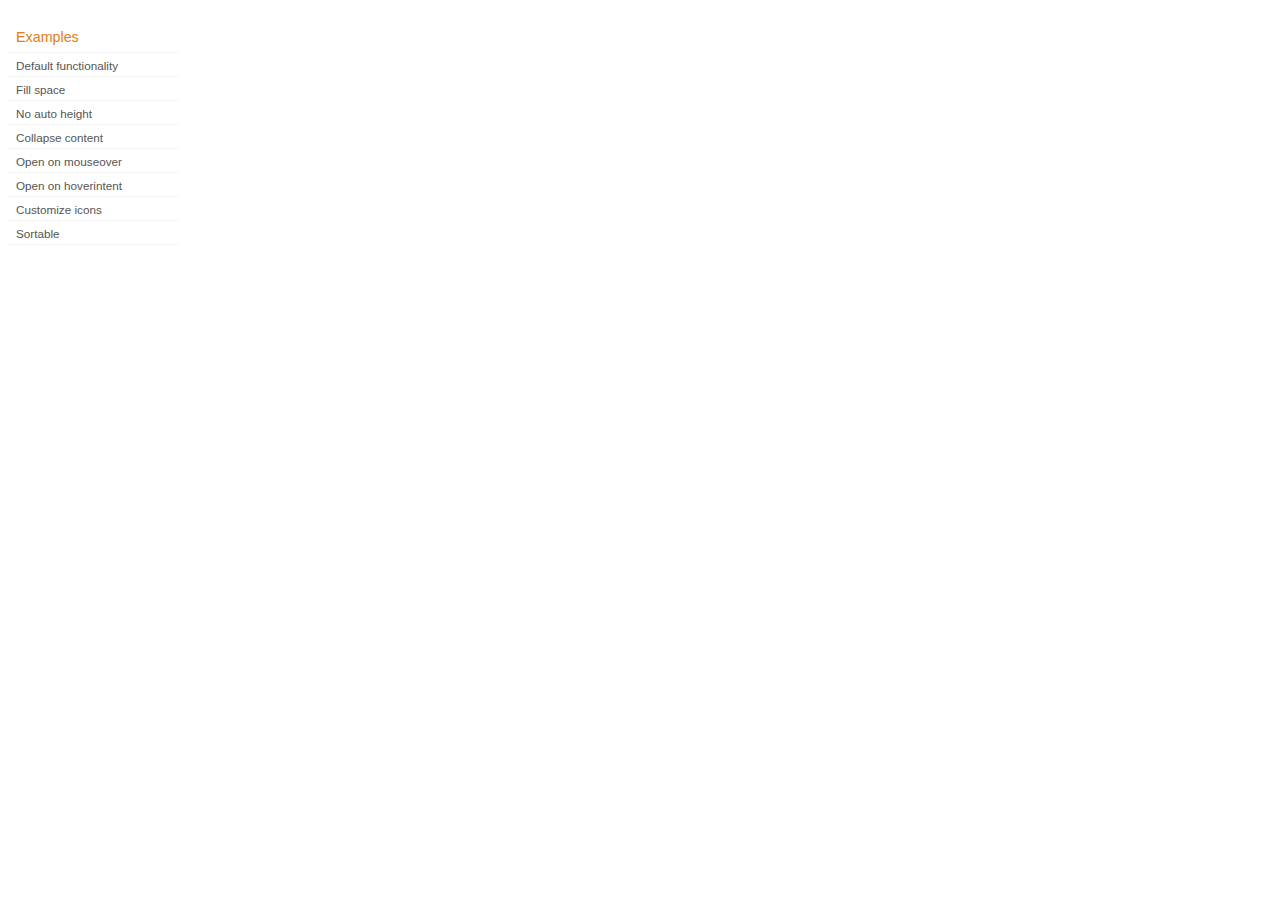
<file: jquery/development-bundle/demos/accordion/index.html>
<!DOCTYPE html>
<html lang="en">
<head>
	<meta charset="utf-8">
	<title>jQuery UI Accordion Demos</title>
	<link rel="stylesheet" href="../demos.css">
</head>
<body>

<div class="demos-nav">
	<h4>Examples</h4>
	<ul>
		<li class="demo-config-on"><a href="default.html">Default functionality</a></li>
		<li><a href="fillspace.html">Fill space</a></li>
		<li><a href="no-auto-height.html">No auto height</a></li>
		<li><a href="collapsible.html">Collapse content</a></li>
		<li><a href="mouseover.html">Open on mouseover</a></li>
		<li><a href="hoverintent.html">Open on hoverintent</a></li>
		<li><a href="custom-icons.html">Customize icons</a></li>
		<li><a href="sortable.html">Sortable</a></li>
	</ul>
</div>

</body>
</html>
</file>
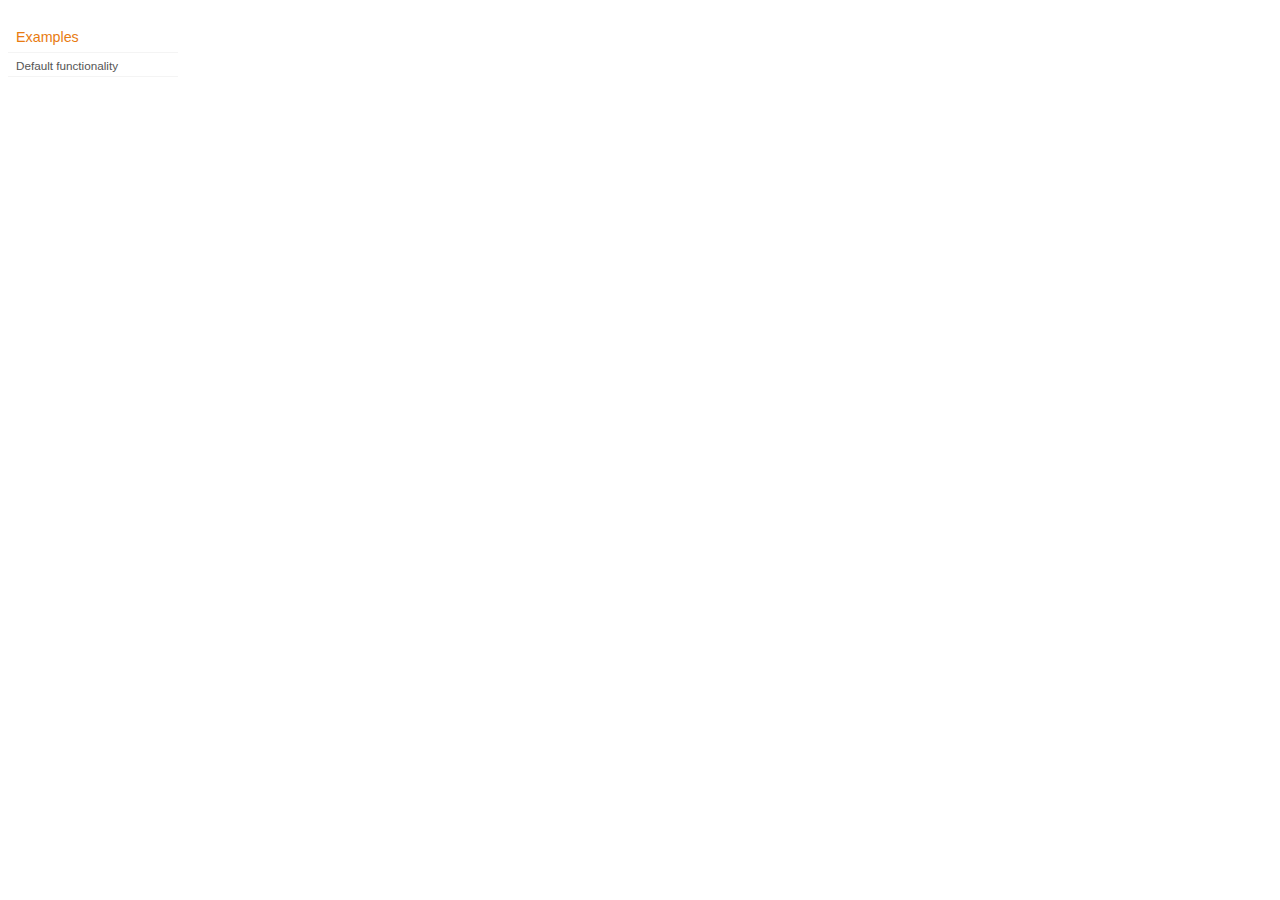
<file: jquery/development-bundle/demos/addClass/index.html>
<!DOCTYPE html>
<html lang="en">
<head>
	<meta charset="utf-8">
	<title>jQuery UI Effects Demos</title>
	<link rel="stylesheet" href="../demos.css">
</head>
<body>

<div class="demos-nav">
	<h4>Examples</h4>
	<ul>
		<li class="demo-config-on"><a href="default.html">Default functionality</a></li>
	</ul>
</div>

</body>
</html>
</file>
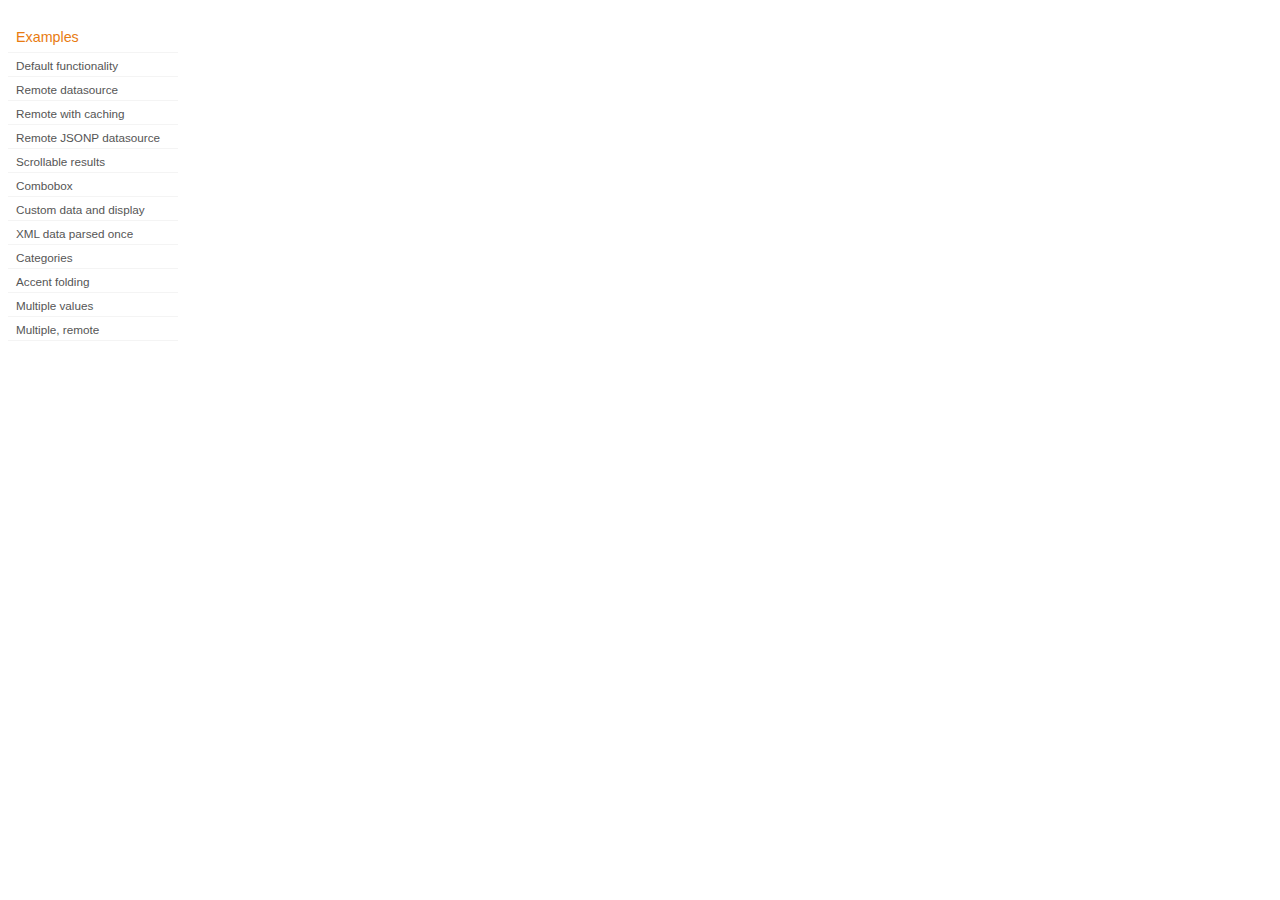
<file: jquery/development-bundle/demos/autocomplete/index.html>
<!DOCTYPE html>
<html lang="en">
<head>
	<meta charset="utf-8">
	<title>jQuery UI Autocomplete Demos</title>
	<link rel="stylesheet" href="../demos.css">
</head>
<body>
	<div class="demos-nav">
		<h4>Examples</h4>
		<ul>
			<li class="demo-config-on"><a href="default.html">Default functionality</a></li>
			<li><a href="remote.html">Remote datasource</a></li>
			<li><a href="remote-with-cache.html">Remote with caching</a></li>
			<li><a href="remote-jsonp.html">Remote JSONP datasource</a></li>
			<li><a href="maxheight.html">Scrollable results</a></li>
			<li><a href="combobox.html">Combobox</a></li>
			<li><a href="custom-data.html">Custom data and display</a></li>
			<li><a href="xml.html">XML data parsed once</a></li>
			<li><a href="categories.html">Categories</a></li>
			<li><a href="folding.html">Accent folding</a></li>
			<li><a href="multiple.html">Multiple values</a></li>
			<li><a href="multiple-remote.html">Multiple, remote</a></li>
		</ul>
	</div>
</body>
</html>
</file>
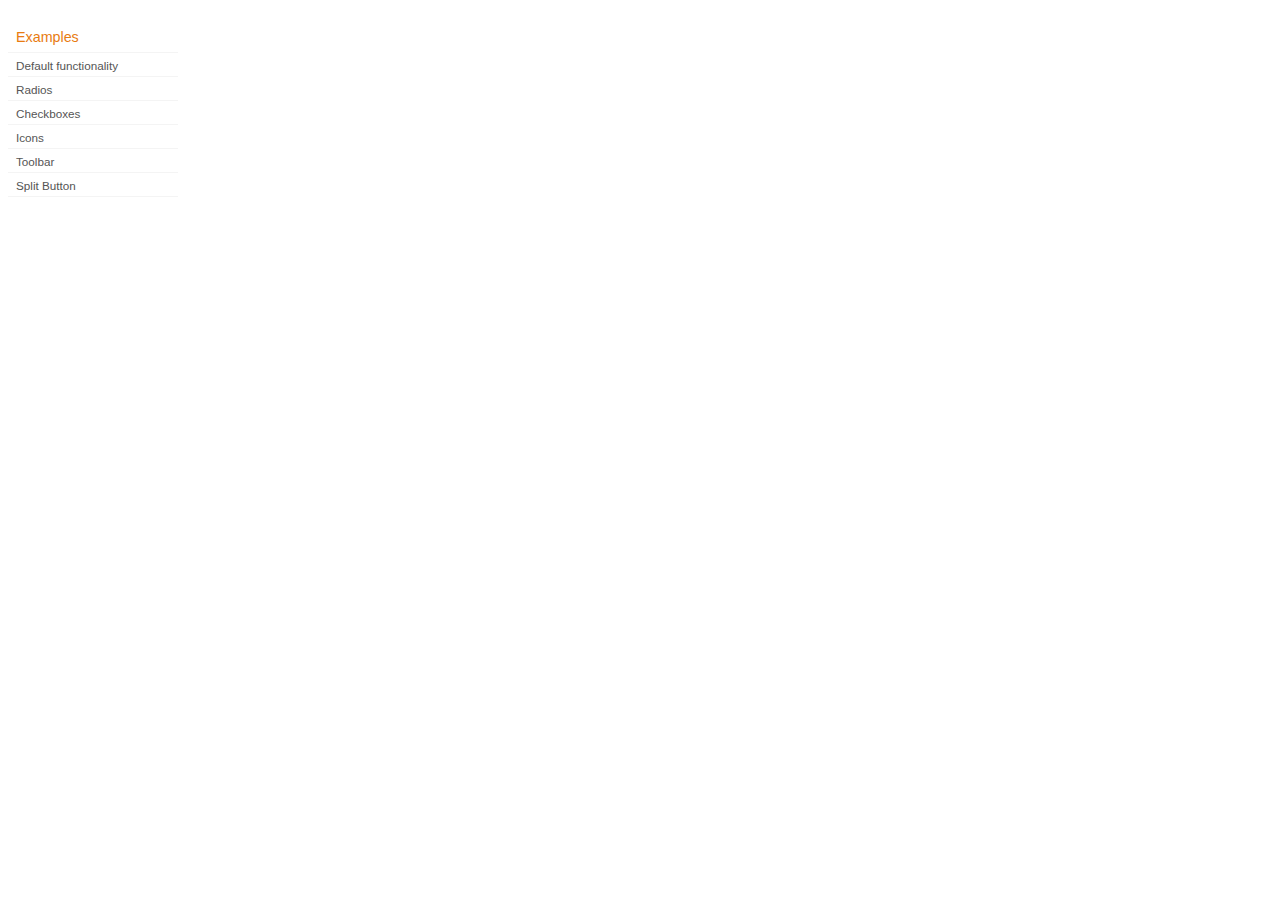
<file: jquery/development-bundle/demos/button/index.html>
<!DOCTYPE html>
<html lang="en">
<head>
	<meta charset="utf-8">
	<title>jQuery UI Button Demos</title>
	<link rel="stylesheet" href="../demos.css">
</head>
<body>

<div class="demos-nav">
	<h4>Examples</h4>
	<ul>
		<li class="demo-config-on"><a href="default.html">Default functionality</a></li>
		<li><a href="radio.html">Radios</a></li>
		<li><a href="checkbox.html">Checkboxes</a></li>
		<li><a href="icons.html">Icons</a></li>
		<li><a href="toolbar.html">Toolbar</a></li>
		<li><a href="splitbutton.html">Split Button</a></li>
	</ul>
</div>

</body>
</html>
</file>
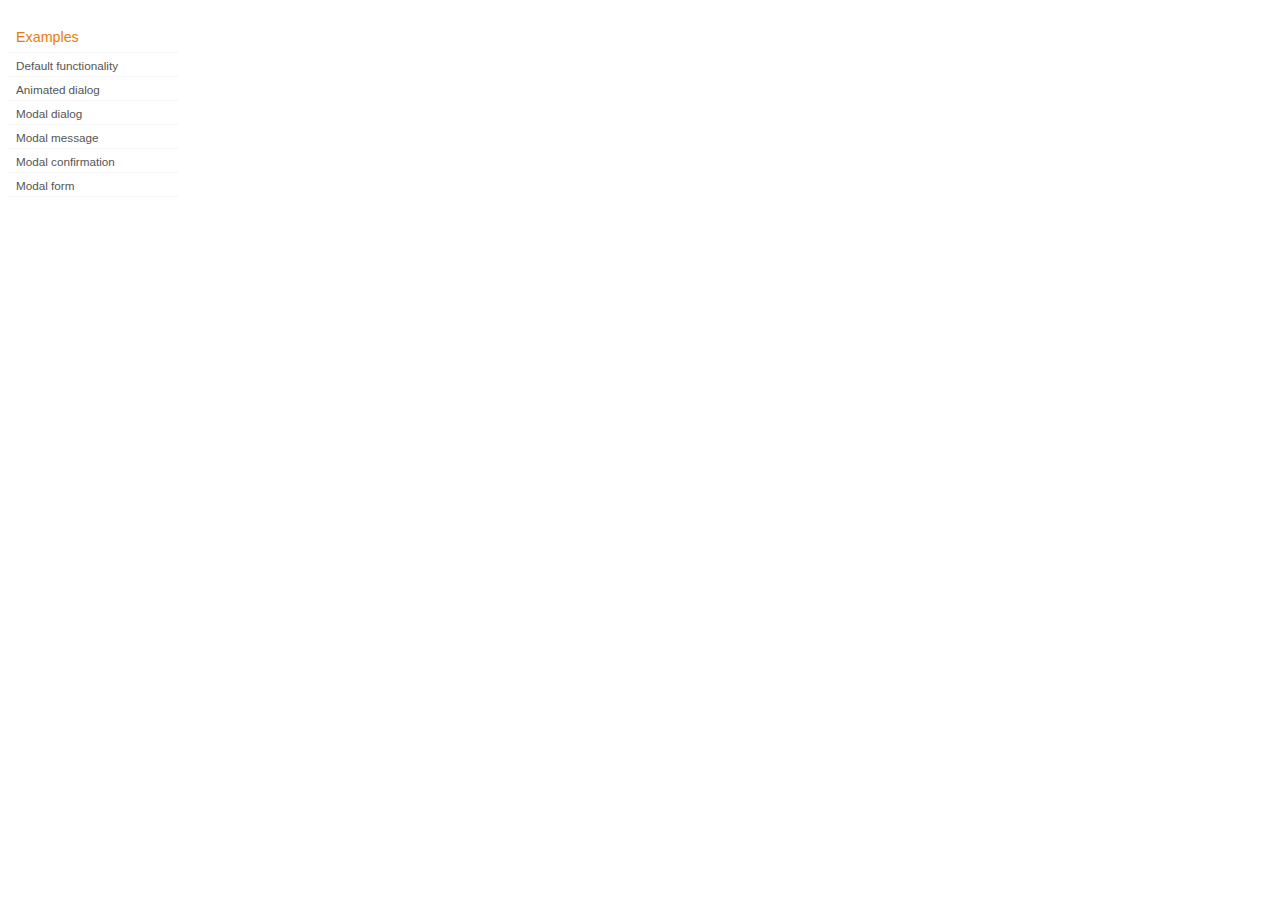
<file: jquery/development-bundle/demos/dialog/index.html>
<!DOCTYPE html>
<html lang="en">
<head>
	<meta charset="utf-8">
	<title>jQuery UI Dialog Demos</title>
	<link rel="stylesheet" href="../demos.css">
</head>
<body>

<div class="demos-nav">
	<h4>Examples</h4>
	<ul>
		<li class="demo-config-on"><a href="default.html">Default functionality</a></li>
		<li><a href="animated.html">Animated dialog</a></li>
		<li><a href="modal.html">Modal dialog</a></li>
		<li><a href="modal-message.html">Modal message</a></li>
		<li><a href="modal-confirmation.html">Modal confirmation</a></li>
		<li><a href="modal-form.html">Modal form</a></li>
	</ul>
</div>

</body>
</html>
</file>
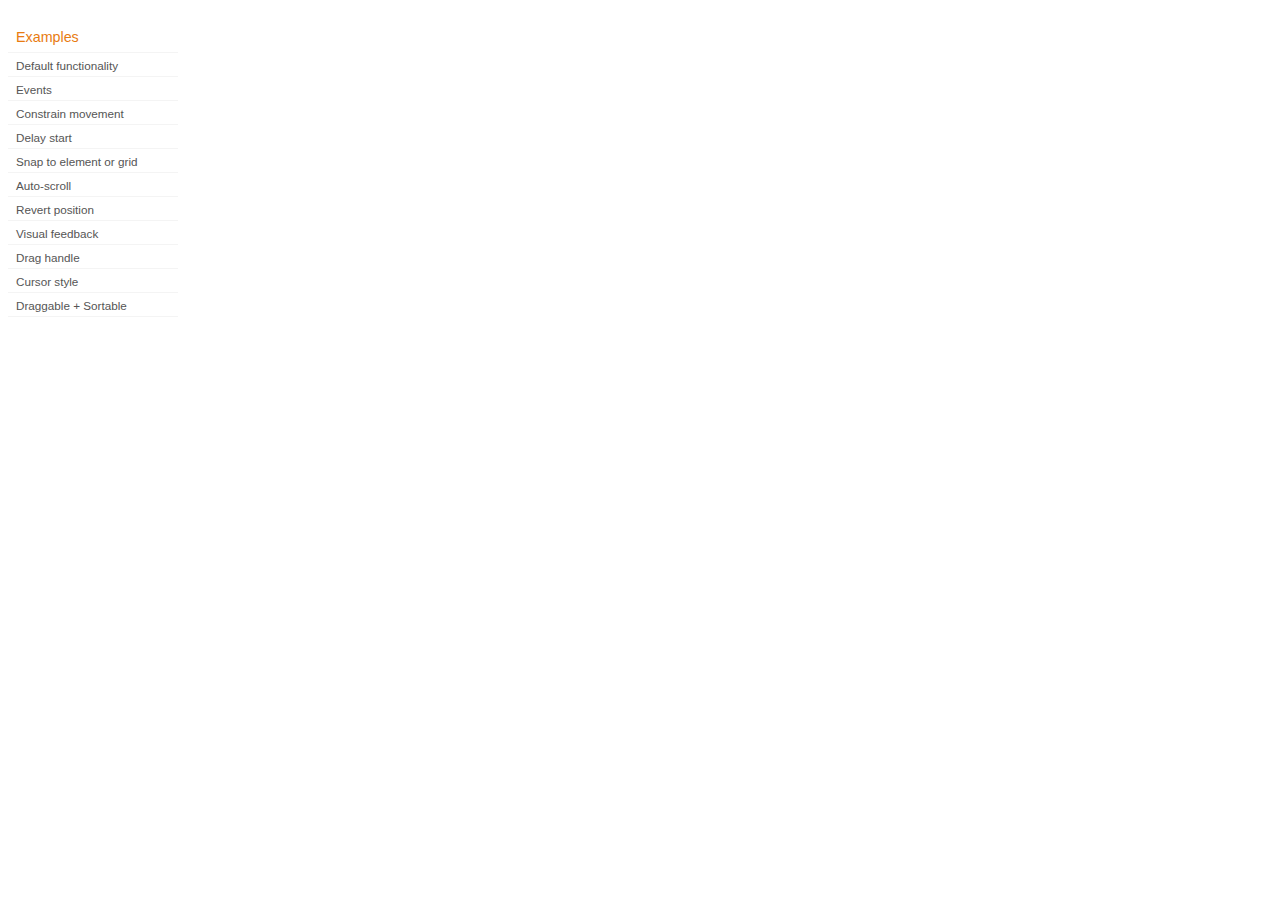
<file: jquery/development-bundle/demos/draggable/index.html>
<!DOCTYPE html>
<html lang="en">
<head>
	<meta charset="utf-8">
	<title>jQuery UI Draggable Demos</title>
	<link rel="stylesheet" href="../demos.css">
</head>
<body>

<div class="demos-nav">
	<h4>Examples</h4>
	<ul>
		<li class="demo-config-on"><a href="default.html">Default functionality</a></li>
		<li><a href="events.html">Events</a></li>
		<li><a href="constrain-movement.html">Constrain movement</a></li>
		<li><a href="delay-start.html">Delay start</a></li>
		<li><a href="snap-to.html">Snap to element or&#160;grid</a></li>
		<li><a href="scroll.html">Auto-scroll</a></li>
		<li><a href="revert.html">Revert position</a></li>
		<li><a href="visual-feedback.html">Visual feedback</a></li>
		<li><a href="handle.html">Drag handle</a></li>
		<li><a href="cursor-style.html">Cursor style</a></li>
		<li><a href="sortable.html">Draggable + Sortable</a></li>
	</ul>
</div>

</body>
</html>
</file>
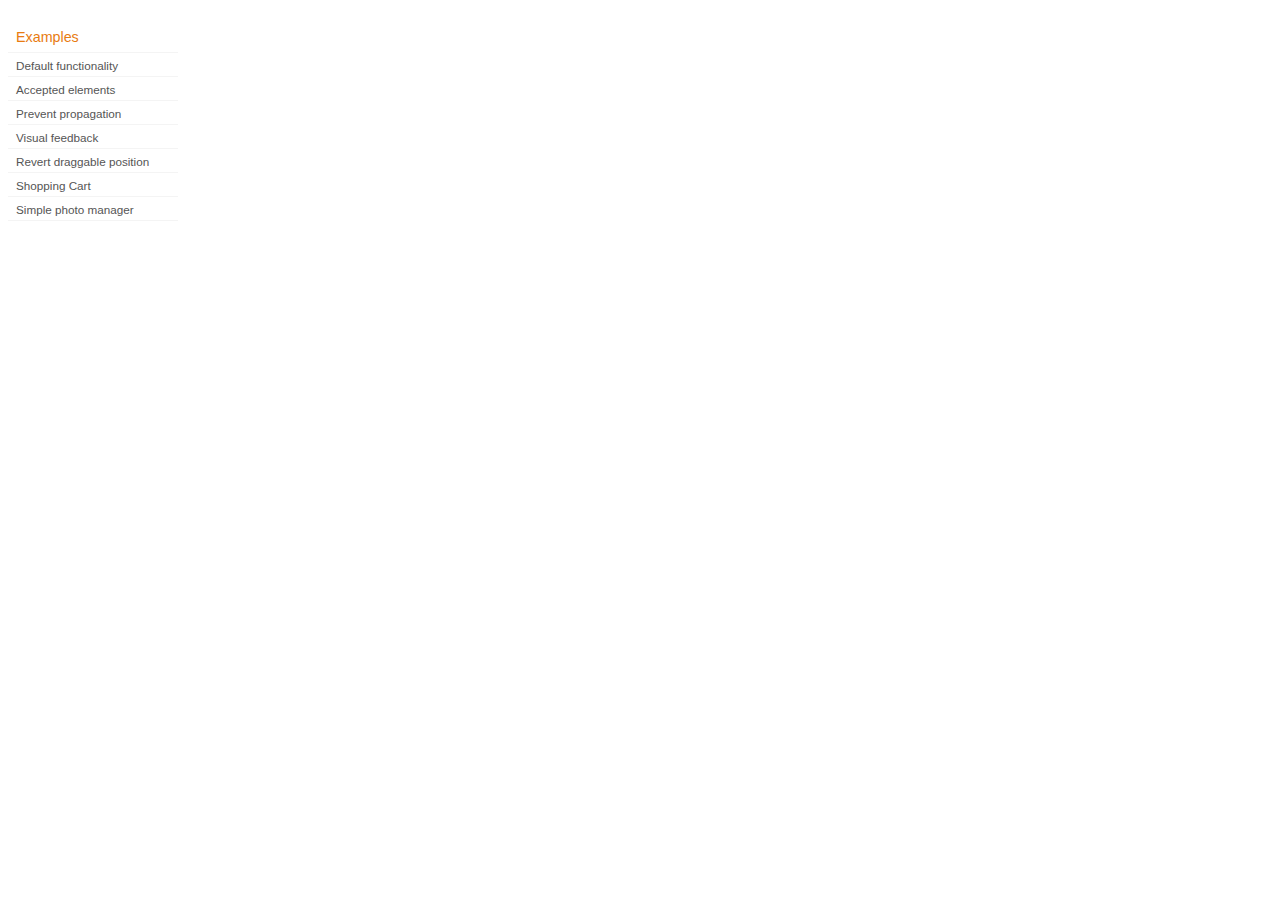
<file: jquery/development-bundle/demos/droppable/index.html>
<!DOCTYPE html>
<html lang="en">
<head>
	<meta charset="utf-8">
	<title>jQuery UI Droppable Demos</title>
	<link rel="stylesheet" href="../demos.css">
</head>
<body>

<div class="demos-nav">
	<h4>Examples</h4>
	<ul>
		<li class="demo-config-on"><a href="default.html">Default functionality</a></li>
		<li><a href="accepted-elements.html">Accepted elements</a></li>
		<li><a href="propagation.html">Prevent propagation</a></li>
		<li><a href="visual-feedback.html">Visual feedback</a></li>
		<li><a href="revert.html">Revert draggable position</a></li>
		<li><a href="shopping-cart.html">Shopping Cart</a></li>
		<li><a href="photo-manager.html">Simple photo manager</a></li>
	</ul>
</div>

</body>
</html>
</file>
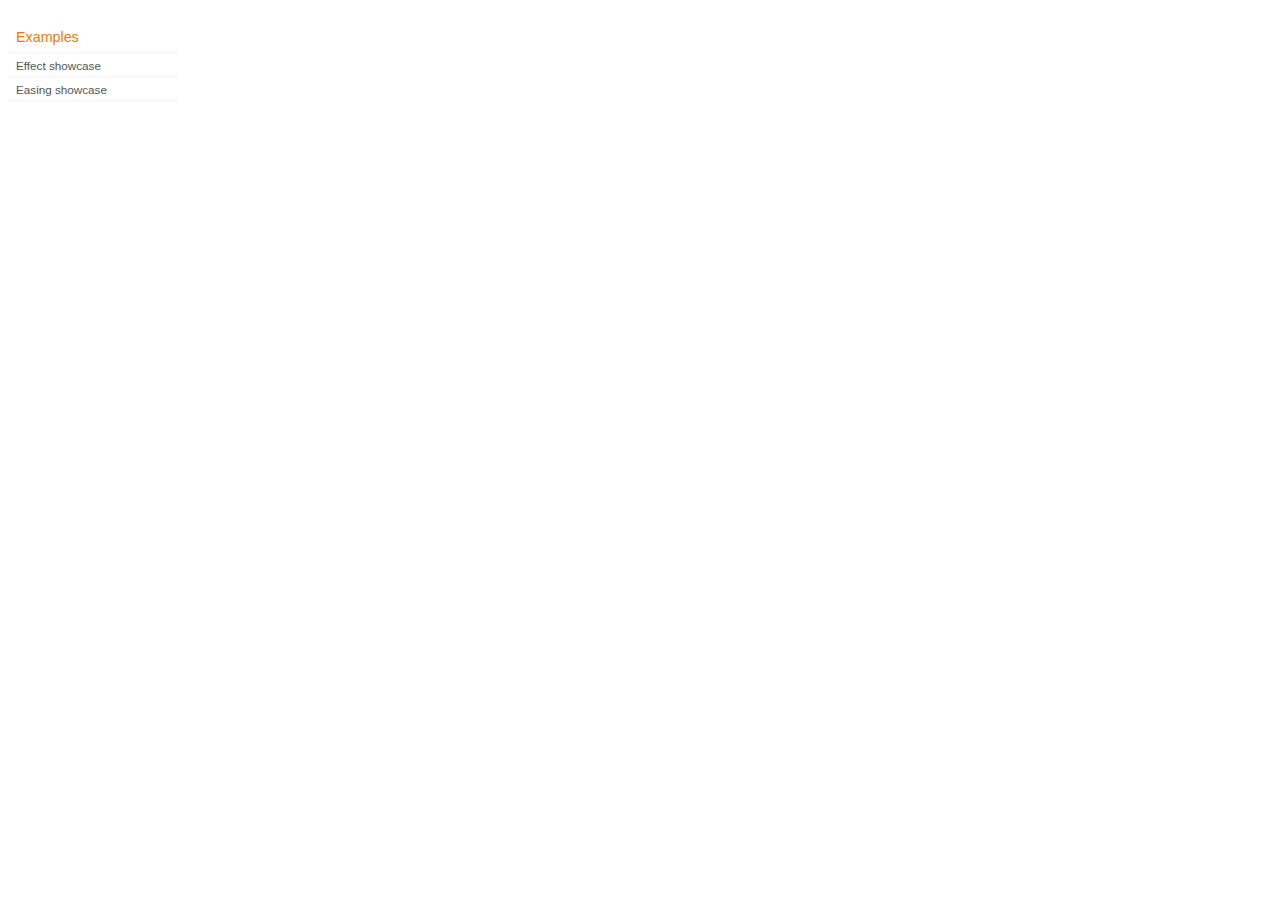
<file: jquery/development-bundle/demos/effect/index.html>
<!DOCTYPE html>
<html lang="en">
<head>
	<meta charset="utf-8">
	<title>jQuery UI Effects Demos</title>
	<link rel="stylesheet" href="../demos.css">
</head>
<body>

<div class="demos-nav">
	<h4>Examples</h4>
	<ul>
		<li class="demo-config-on"><a href="default.html">Effect showcase</a></li>
		<li><a href="easing.html">Easing showcase</a></li>
	</ul>
</div>

</body>
</html>
</file>
<file: jquery/development-bundle/demos/demos.css>
body {
	font-size: 62.5%;
}

table {
	font-size: 1em;
}

/* Site
   -------------------------------- */

body {
	font-family: "Trebuchet MS", "Helvetica", "Arial",  "Verdana", "sans-serif";
}

/* Layout
   -------------------------------- */

.layout-grid {
	width: 960px;
}

.layout-grid td {
	vertical-align: top;
}

.layout-grid td.left-nav {
	width: 140px;
}

.layout-grid td.normal {
	border-left: 1px solid #eee;
	padding: 20px 24px;
	font-family: "Trebuchet MS", "Helvetica", "Arial",  "Verdana", "sans-serif";
}

.layout-grid td.demos {
	background: url('/images/demos_bg.jpg') no-repeat;
	height: 337px;
	overflow: hidden;
}

/* Normal
   -------------------------------- */

.normal h3,
.normal h4 {
	margin: 0;
	font-weight: normal;
}

.normal h3 {
	padding: 0 0 9px;
	font-size: 1.8em;
}

.normal h4 {
	padding-bottom: 21px;
	border-bottom: 1px dashed #999;
	font-size: 1.2em;
	font-weight: bold;
}

.normal p {
	font-size: 1.2em;
}

/* Demos */

.demos-nav, .demos-nav dt, .demos-nav dd, .demos-nav ul, .demos-nav li {
	margin: 0;
	padding: 0
}

.demos-nav {
	float: left;
	width: 170px;
	font-size: 1.3em;
}

.demos-nav dt,
.demos-nav h4 {
	margin: 0;
	padding: 0;
	font: normal 1.1em "Trebuchet MS", "Helvetica", "Arial",  "Verdana", "sans-serif";
	color: #e87b10;
}

.demos-nav dt,
.demos-nav h4 {
	margin-top: 1.5em;
	margin-bottom: 0;
	padding-left: 8px;
	padding-bottom:5px;
	line-height: 1.2em;
	border-bottom: 1px solid #F4F4F4;
}

.demos-nav dd a,
.demos-nav li a {
	border-bottom: 1px solid #F4F4F4;
	display:block;
	padding: 4px 3px 4px 8px;
	font-size: 90%;
	text-decoration: none;
	color: #555 ;
	margin:2px 0;
	height:13px;
}

.demos-nav dd a:hover,
.demos-nav dd a:focus,
.demos-nav dd a:hover,
.demos-nav dd a:focus {
	background: #f3f3f3;
	color:#000;
	-moz-border-radius: 5px; -webkit-border-radius: 5px;
}
 .demos-nav dd a.selected {
	background: #555;
	color:#ffffff;
	-moz-border-radius: 5px; -webkit-border-radius: 5px;
}


/* new styles for demo pages, added by Filament 12.29.08
eventually we should convert the font sizes to ems -- using px for now to minimize style conflicts
*/

.normal h3.demo-header { font-size:32px; padding:0 0 5px; border-bottom:1px solid #eee; text-transform: capitalize; }
.normal h4.demo-subheader { font-size:10px; text-transform: uppercase; color:#999; padding:8px 0 3px; border:0; margin:0; }
.normal a:link,
.normal a:visited { color:#1b75bb; text-decoration:none; }
.normal a:hover,
.normal a:active { color:#0b559b; }

#demo-config { padding:20px 0 0; }

#demo-frame { float:left; width:540px; height:380px; border:1px solid #ddd; overflow: auto; position: relative; }
#demo-frame h3, #demo-frame h4 { padding: 0; font-weight: bold; font-size: 1em; }

#demo-config-menu { float:right; width:180px;  }
#demo-config-menu h4 { font-size:13px; color:#666; font-weight:normal; border:0; padding-left:18px; }

#demo-config-menu ul { list-style: none; padding: 0; margin: 0; }

#demo-config-menu li { font-size:12px; padding:0 0 0 10px; margin:3px 0; zoom: 1; }

#demo-config-menu li a:link,
#demo-config-menu li a:visited { display:block; padding:1px 8px 4px; border-bottom:1px dotted #b3b3b3; }
* html #demo-config-menu li a:link,
* html #demo-config-menu li a:visited { padding:1px 8px 2px; }
#demo-config-menu li a:hover,
#demo-config-menu li a:active { background-color:#f6f6f6; }

#demo-config-menu li.demo-config-on { background: url(images/demo-config-on-tile.gif) repeat-x left center; }

#demo-config-menu li.demo-config-on a:link,
#demo-config-menu li.demo-config-on a:visited,
#demo-config-menu li.demo-config-on a:hover,
#demo-config-menu li.demo-config-on a:active { background: url(images/demo-config-on.gif) no-repeat left; padding-left:18px; color:#fff; border:0; margin-left:-10px; margin-top: 0px; margin-bottom: 0px; }

#demo-source, #demo-notes {
	clear: both;
	padding: 20px 0 0;
	font-size: 1.3em;
}

#demo-notes { width:520px; color:#333; font-size: 1em; }
#demo-notes p code, .demo-description p code { padding: 0; font-weight: bold; }
#demo-source pre, #demo-source code { padding: 0; }
code, pre { padding:8px 0 8px 20px ; font-size: 1.2em; line-height:130%;  }

#demo-source a:link,
#demo-source a:visited,
#demo-source a:hover,
#demo-source a:active { font-size:12px; padding-left:13px; background-position: left center; background-repeat: no-repeat; }

#demo-source a.source-open:link,
#demo-source a.source-open:visited,
#demo-source a.source-open:hover,
#demo-source a.source-open:active { background-image: url(images/demo-spindown-open.gif); }

#demo-source a.source-closed:link,
#demo-source a.source-closed:visited,
#demo-source a.source-closed:hover,
#demo-source a.source-closed:active { background-image: url(images/demo-spindown-closed.gif); }

div.demo {
	padding:12px;
	font-family: "Trebuchet MS", "Arial", "Helvetica", "Verdana", "sans-serif";
}

div.demo h3.docs { clear:left; font-size:12px; font-weight:normal; padding:0 0 1em; margin:0; }

div.demo-description {
	clear:both;
	padding:12px;
	font-family: "Trebuchet MS", "Arial", "Helvetica", "Verdana", "sans-serif";
	font-size: 1.3em;
	line-height: 1.4em;
}

.ui-draggable, .ui-droppable {
	background-position: top left;
}

.left-nav .demos-nav {
	padding-right: 10px;
}

#demo-link { font-size:11px;  padding-top: 6px; clear: both; overflow: hidden; }
#demo-link a span.ui-icon { float:left; margin-right:3px; }

/* Component containers
----------------------------------*/
#widget-docs .ui-widget { font-family: Trebuchet MS,Verdana,Arial,sans-serif; font-size: 1em; }
#widget-docs .ui-widget input, #widget-docs .ui-widget select, #widget-docs .ui-widget textarea, #widget-docs .ui-widget button { font-family: Trebuchet MS,Verdana,Arial,sans-serif; font-size: 1em; }
#widget-docs .ui-widget-header { border: 1px solid #ffffff; background: #464646 url(images/464646_40x100_textures_01_flat_100.png) 50% 50% repeat-x; color: #ffffff; font-weight: bold; }
#widget-docs .ui-widget-header a { color: #ffffff; }
#widget-docs .ui-widget-content { border: 1px solid #ffffff; background: #ffffff url(images/ffffff_40x100_textures_01_flat_75.png) 50% 50% repeat-x; color: #222222; }
#widget-docs .ui-widget-content a { color: #222222; }

/* Interaction states
----------------------------------*/
#widget-docs .ui-state-default, #widget-docs .ui-widget-content #widget-docs .ui-state-default { border: 1px solid #666666; background: #555555 url(images/555555_40x100_textures_03_highlight_soft_75.png) 50% 50% repeat-x; font-weight: normal; color: #ffffff; outline: none; }
#widget-docs .ui-state-default a { color: #ffffff; text-decoration: none; outline: none; }
#widget-docs .ui-state-hover, #widget-docs .ui-widget-content #widget-docs .ui-state-hover, #widget-docs .ui-state-focus, #widget-docs .ui-widget-content #widget-docs .ui-state-focus { border: 1px solid #666666; background: #444444 url(images/444444_40x100_textures_03_highlight_soft_60.png) 50% 50% repeat-x; font-weight: normal; color: #ffffff; outline: none; }
#widget-docs .ui-state-hover a { color: #ffffff; text-decoration: none; outline: none; }
#widget-docs .ui-state-active, #widget-docs .ui-widget-content #widget-docs .ui-state-active { border: 1px solid #666666; background: #ffffff url(images/ffffff_40x100_textures_01_flat_65.png) 50% 50% repeat-x; font-weight: normal; color: #F6921E; outline: none; }
#widget-docs .ui-state-active a { color: #F6921E; outline: none; text-decoration: none; }

/* Interaction Cues
----------------------------------*/
#widget-docs .ui-state-highlight, #widget-docs .ui-widget-content #widget-docs .ui-state-highlight {border: 1px solid #fcefa1; background: #fbf9ee url(images/fbf9ee_40x100_textures_02_glass_55.png) 50% 50% repeat-x; color: #363636; }
#widget-docs .ui-state-error, #widget-docs .ui-widget-content #widget-docs .ui-state-error {border: 1px solid #cd0a0a; background: #fef1ec url(images/fef1ec_40x100_textures_05_inset_soft_95.png) 50% bottom repeat-x; color: #cd0a0a; }
#widget-docs .ui-state-error-text, #widget-docs .ui-widget-content #widget-docs .ui-state-error-text { color: #cd0a0a; }
#widget-docs .ui-state-disabled, #widget-docs .ui-widget-content #widget-docs .ui-state-disabled { opacity: .35; filter:Alpha(Opacity=35); background-image: none; }
#widget-docs .ui-priority-primary, #widget-docs .ui-widget-content #widget-docs .ui-priority-primary { font-weight: bold; }
#widget-docs .ui-priority-secondary, #widget-docs .ui-widget-content #widget-docs .ui-priority-secondary { opacity: .7; filter:Alpha(Opacity=70); font-weight: normal; }

/* Icons
----------------------------------*/

/* states and images */
#demo-frame-wrapper .ui-icon, #widget-docs .ui-icon { width: 16px; height: 16px; background-image: url(images/222222_256x240_icons_icons.png); }
#widget-docs .ui-widget-content .ui-icon {background-image: url(images/222222_256x240_icons_icons.png); }
#widget-docs .ui-widget-header .ui-icon {background-image: url(images/222222_256x240_icons_icons.png); }
#widget-docs .ui-state-default .ui-icon { background-image: url(images/888888_256x240_icons_icons.png); }
#widget-docs .ui-state-hover .ui-icon, #widget-docs .ui-state-focus .ui-icon {background-image: url(images/454545_256x240_icons_icons.png); }
#widget-docs .ui-state-active .ui-icon {background-image: url(images/454545_256x240_icons_icons.png); }
#widget-docs .ui-state-highlight .ui-icon {background-image: url(images/2e83ff_256x240_icons_icons.png); }
#widget-docs .ui-state-error .ui-icon, #widget-docs .ui-state-error-text .ui-icon {background-image: url(images/cd0a0a_256x240_icons_icons.png); }


/* Misc visuals
----------------------------------*/

/* Corner radius */
#widget-docs .ui-corner-tl { -moz-border-radius-topleft: 4px; -webkit-border-top-left-radius: 4px; }
#widget-docs .ui-corner-tr { -moz-border-radius-topright: 4px; -webkit-border-top-right-radius: 4px; }
#widget-docs .ui-corner-bl { -moz-border-radius-bottomleft: 4px; -webkit-border-bottom-left-radius: 4px; }
#widget-docs .ui-corner-br { -moz-border-radius-bottomright: 4px; -webkit-border-bottom-right-radius: 4px; }
#widget-docs .ui-corner-top { -moz-border-radius-topleft: 4px; -webkit-border-top-left-radius: 4px; -moz-border-radius-topright: 4px; -webkit-border-top-right-radius: 4px; }
#widget-docs .ui-corner-bottom { -moz-border-radius-bottomleft: 4px; -webkit-border-bottom-left-radius: 4px; -moz-border-radius-bottomright: 4px; -webkit-border-bottom-right-radius: 4px; }
#widget-docs .ui-corner-right {  -moz-border-radius-topright: 4px; -webkit-border-top-right-radius: 4px; -moz-border-radius-bottomright: 4px; -webkit-border-bottom-right-radius: 4px; }
#widget-docs .ui-corner-left { -moz-border-radius-topleft: 4px; -webkit-border-top-left-radius: 4px; -moz-border-radius-bottomleft: 4px; -webkit-border-bottom-left-radius: 4px; }
#widget-docs .ui-corner-all { -moz-border-radius: 4px; -webkit-border-radius: 4px; }

/* Overlays */
#widget-docs .ui-widget-overlay { background: #aaaaaa url(images/aaaaaa_40x100_textures_01_flat_0.png) 50% 50% repeat-x; opacity: .30;filter:Alpha(Opacity=30); }
#widget-docs .ui-widget-shadow { margin: -8px 0 0 -8px; padding: 8px; background: #aaaaaa url(images/aaaaaa_40x100_textures_01_flat_0.png) 50% 50% repeat-x; opacity: .30;filter:Alpha(Opacity=30); -moz-border-radius: 8px; -webkit-border-radius: 8px; }

/*
----------------------------------*/

#widget-docs { margin:20px 0 0; border: none; }

#widget-docs h2, #widget-docs h3, #widget-docs h4, #widget-docs p, #widget-docs ul, #widget-docs code { margin:0; padding:0; }
#widget-docs code { display:block; color:#444; font-size:.9em; margin:0 0 1em; }
#widget-docs code strong { color:#000; }
#widget-docs p { margin:0 3em 1.2em 0; }
#widget-docs p.intro { font-size:13px; color:#666; line-height:1.3; }
#widget-docs ul { list-style-type: none; }

#widget-docs h2 { font-size:16px; margin:1.2em 0 .5em; }
#widget-docs h3 { font-size:14px; color:#e6820E; margin:1.5em 0 .5em; }
.normal #widget-docs h4 { font-size:12px; color:#000; border:0; margin:0 0 .5em; }

#docs-overview-main { width:400px; }
#docs-overview-sidebar { float:right; width:200px; }
#docs-overview-sidebar a span { color:#666; }
#widget-docs #docs-overview-main p { margin-right:0; }
#widget-docs #docs-overview-sidebar h4 { padding-left:0; }

.docs-list-header { float:left; width:100%; margin:10px 0 0; border-bottom:1px solid #eee; }
#widget-docs .docs-list-header h2 { float:left; margin:0; }
#widget-docs .docs-list-header p { float:right; margin:5px 0; font-size:11px; }

.docs-list { float:left; width:100%; padding:0 0 10px; }
.docs-list .param-header { float:left; clear:left; width:100%; padding:8px 0; border-top:1px solid #eee; }
#widget-docs .param-header h3, #widget-docs .param-header p { margin:0; float:left; }
#widget-docs .param-header h3 { width:50%; }
#widget-docs .param-header h3 span { background: url(images/demo-spindown-closed.gif) no-repeat left; padding-left:13px; }
#widget-docs .param-open .param-header h3 span { background: url(images/demo-spindown-open.gif) no-repeat left; }
#widget-docs .param-header p { width:24%; }
#widget-docs .param-header p.param-type span { background: url(images/icon-docs-info.gif) no-repeat left; cursor:pointer; border-bottom:1px dashed #ccc; padding-left:15px; }

.param-details { padding-left:13px; }
.param-args { margin:0 0 1.5em; border-top:1px dotted #ccc;}
.param-args td { padding:3px 30px 3px 5px; border-bottom:1px dotted #ccc;  }


/* overrides for ui-tab styles */
#widget-docs ul.ui-tabs-nav { padding:0 0 0 8px; }
#widget-docs .ui-tabs-nav li { margin:5px 5px 0 0; }

#widget-docs .ui-tabs-nav li a:link,
#widget-docs .ui-tabs-nav li a:visited,
#widget-docs .ui-tabs-nav li a:hover,
#widget-docs .ui-tabs-nav li a:active { font-size:14px; padding:4px 1.2em 3px; color:#fff; }

#widget-docs .ui-tabs-nav li.ui-tabs-selected a:link,
#widget-docs .ui-tabs-nav li.ui-tabs-selected a:visited,
#widget-docs .ui-tabs-nav li.ui-tabs-selected a:hover,
#widget-docs .ui-tabs-nav li.ui-tabs-selected a:active { color:#e6820E; }

#widget-docs .ui-tabs-panel { padding:20px 9px; font-size:12px; line-height:1.4; color:#000; }

#widget-docs .ui-widget-content a:link,
#widget-docs .ui-widget-content a:visited { color:#1b75bb; text-decoration:none; }
#widget-docs .ui-widget-content a:hover,
#widget-docs .ui-widget-content a:active { color:#0b559b; }
</file>
